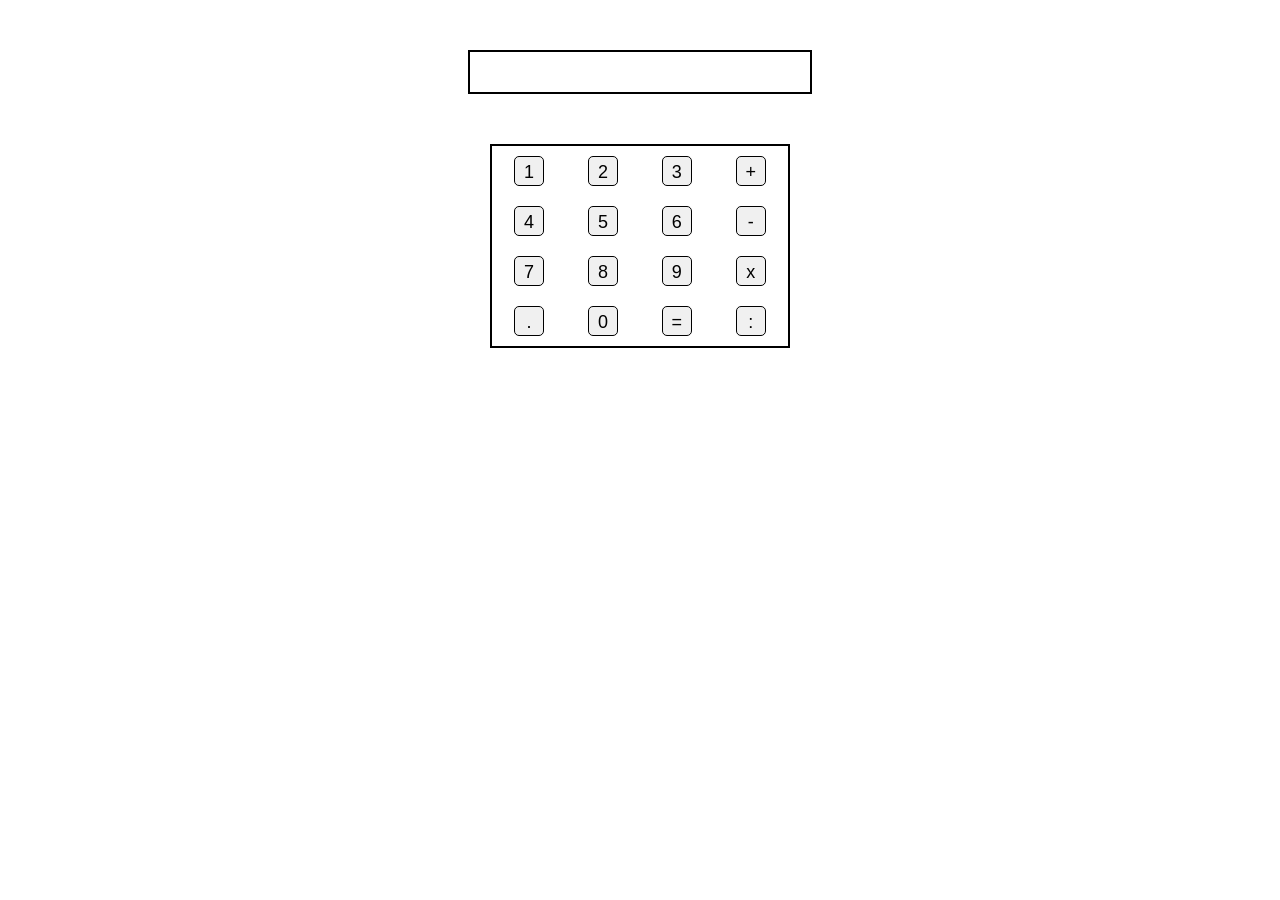
<file: Calcolatrice/index.html>
<!DOCTYPE html>
<html lang="en">
    <head>
        <meta charset="UTF-8">
        <title>prova calcolatrice</title>
        <link rel="stylesheet" href="style.css">
    </head>

    <body>
        <div>
            <p id="display"></p>
        </div>

        <table id="plain">
            <tr>
                <td><button class="num">1</button></td>
                <td><button class="num">2</button></td>
                <td><button class="num">3</button></td>
                <td><button class="func">+</button></td>
            </tr>
            <tr>
                <td><button class="num">4</button></td>
                <td><button class="num">5</button></td>
                <td><button class="num">6</button></td>
                <td><button class="func">-</button></td>
            </tr>
            <tr>
                <td><button class="num">7</button></td>
                <td><button class="num">8</button></td>
                <td><button class="num">9</button></td>
                <td><button class="func">x</button></td>
            </tr>
            <tr>
                <td><button class="func">.</button></td>
                <td><button class="num">0</button></td>
                <td><button class="func">=</button></td>
                <td><button class="func">:</button></td>
            </tr>
        </table>
        <script src="script.js"></script>
    </body>
</html>
</file>
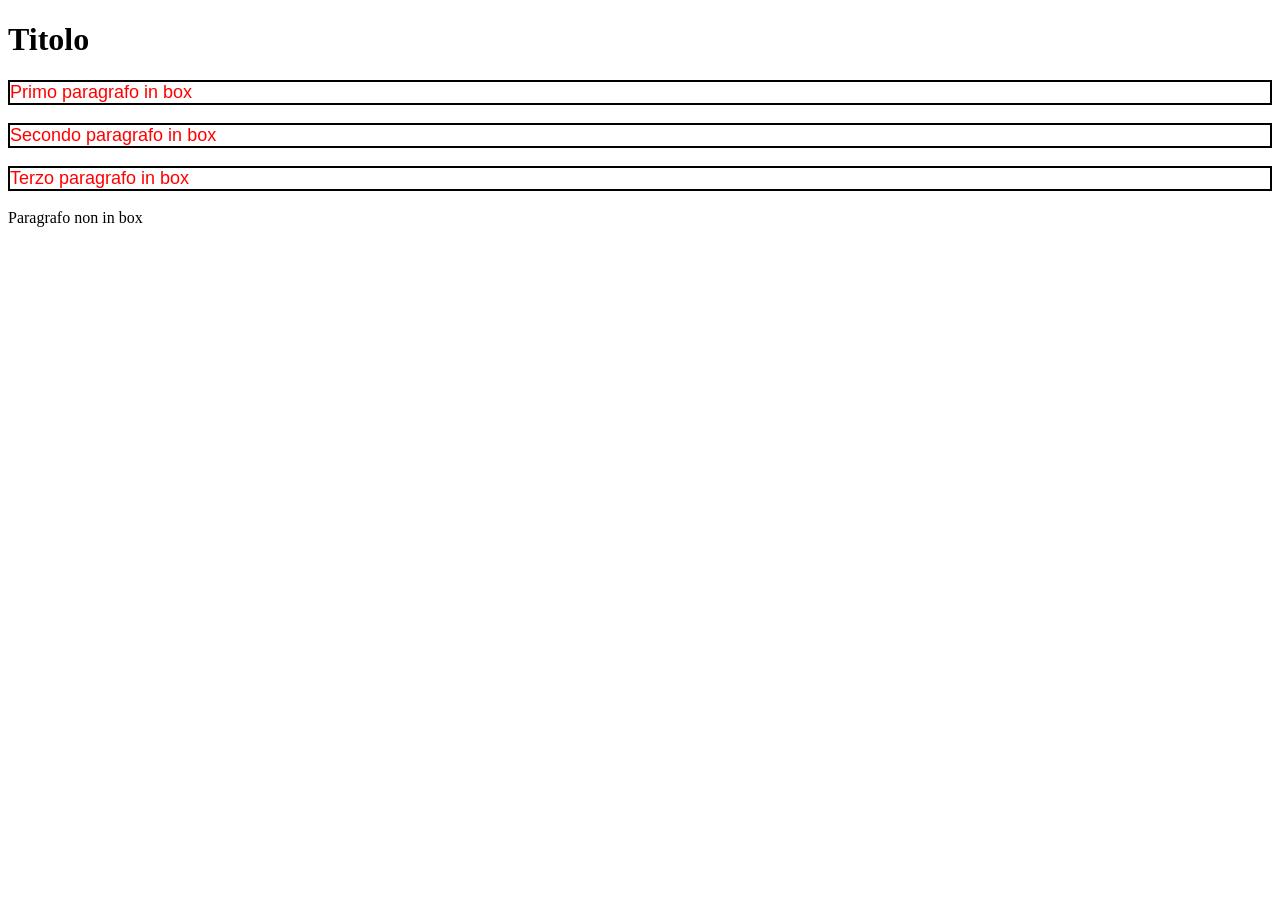
<file: Combinatori di selettori/index.html>
<!DOCTYPE html>
<html lang="it">
    <head>
        <meta charset="UTF-8">
        <link href="style.css" rel="stylesheet">
        <title>combinatori di selettori</title>
    </head>

    <body>
        <div id="box">
            <h1>Titolo</h1>
            <p>Primo paragrafo in box</p>
            <div>
                <p>Secondo paragrafo in box</p>
                <p>Terzo paragrafo in box</p>
            </div>
        </div>
        <p>Paragrafo non in box</p>
    </body>
</html>
</file>
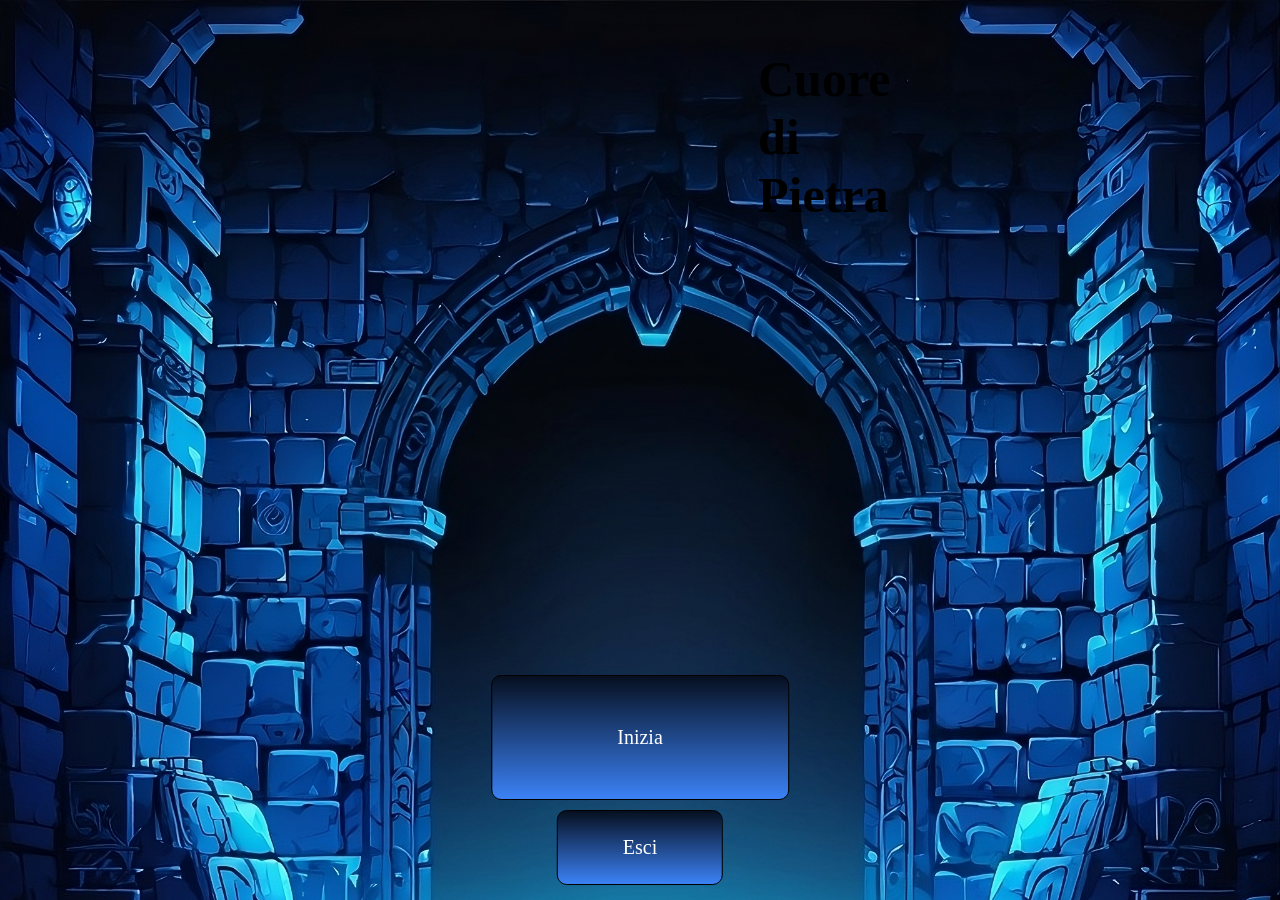
<file: Dungeon/index.html>
<!DOCTYPE html>
<html lang="it">
    <head>
        <meta charset="UTF-8">
        <title>Cuore di Pietra</title>
        <link rel="stylesheet" href="styles/style.css">
    </head>
    <body id="index">
        <header>
            <h1 id="title">Cuore di Pietra</h1>
        </header>
        <main>
            <a class="index-button" id="start" href="pages/story.html">Inizia</a>
            <a class="index-button" id="leave" href="https://www.google.com/">Esci</a>
        </main>
    </body>
</html>
</file>
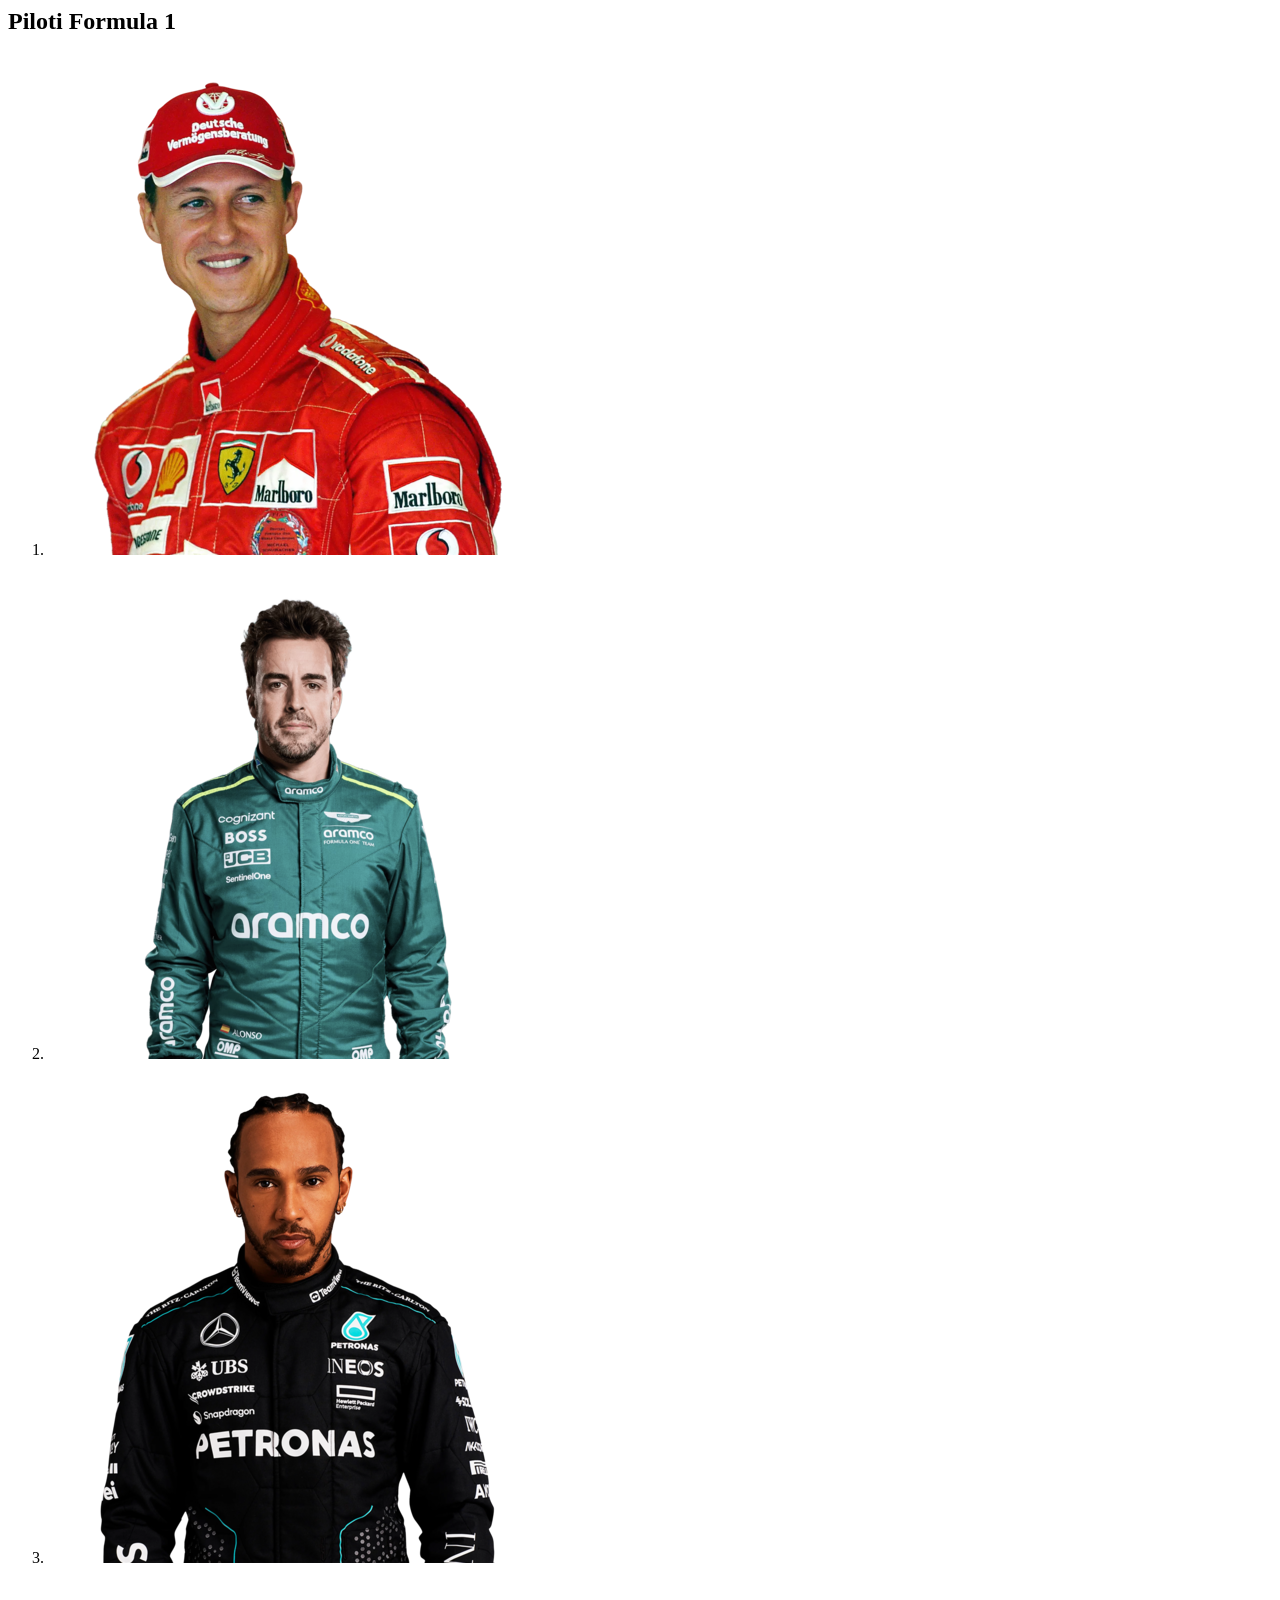
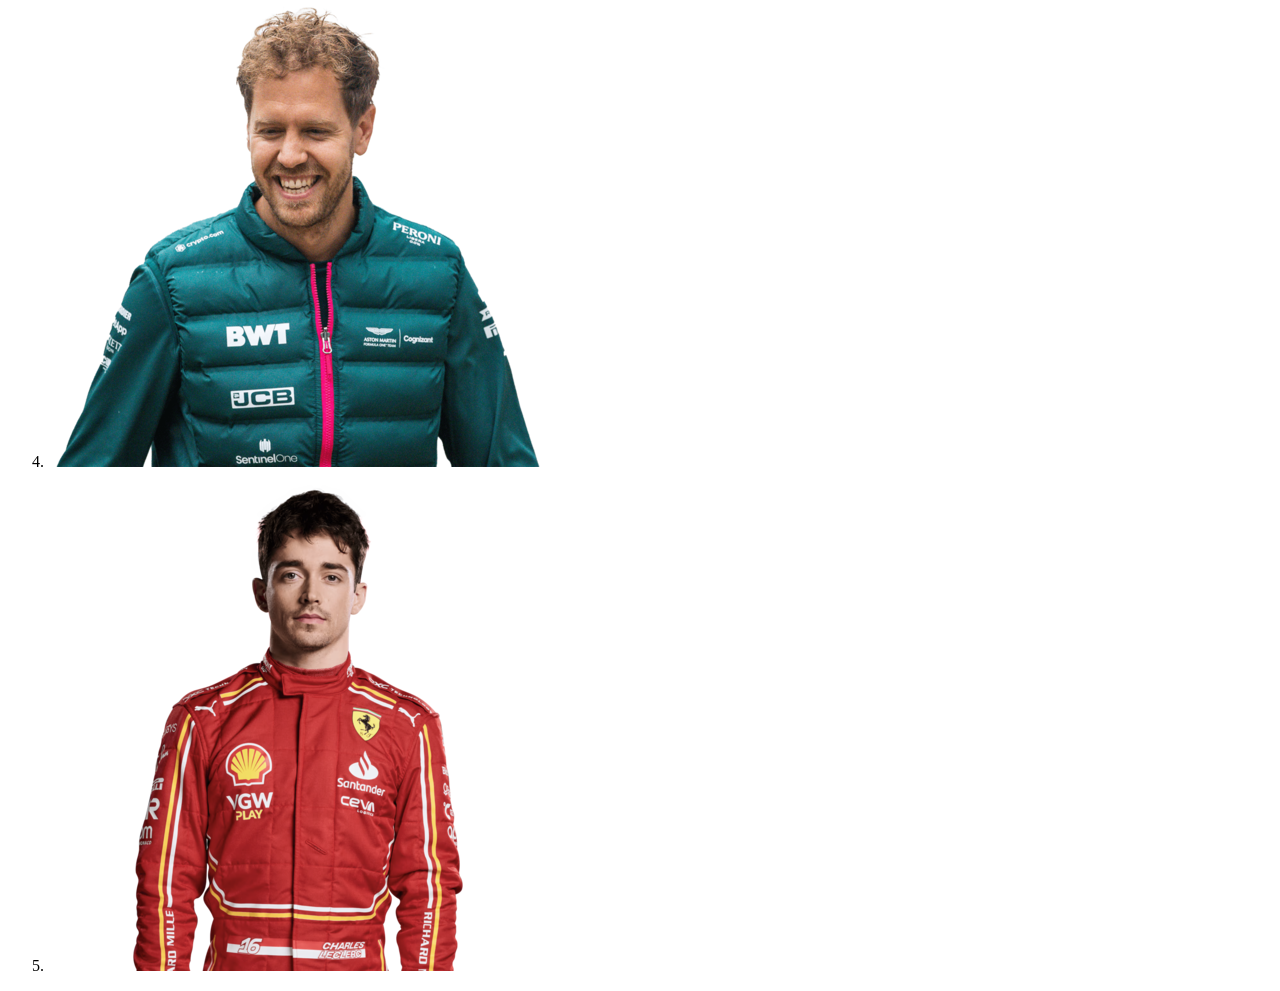
<file: F1/index.html>
<html>

	<head>
		<title>Piloti Formula 1</title>
	</head>

	<body>
			<h2>Piloti Formula 1</h2>
		<ol>
		
			<li> <a href="piloti/schumacher.html" title="Bio di Michael Schumacher"> <img src="img/Schumacher.png"></a> </li>
    
			<li> <a href="piloti/alonso.html" title="Bio di Fernando Alonso"> <img src="img/Alonso.png"></a> </li>
        
			<li> <a href="piloti/hamilton.html" title="Bio di Lewis Hamilton"> <img src="img/Hamilton.png"></a> </li>
        
			<li> <a href="piloti/vettel.html" title="Bio di Sebastian Vettel"> <img src="img/Vettel.png"></a> </li>
        
    		<li> <a href="piloti/leclerc.html" title="Bio di Charles Leclerc"> <img src="img/Leclerc.png"></a> </li>

		</ol>
	</body>

</html>
</file>
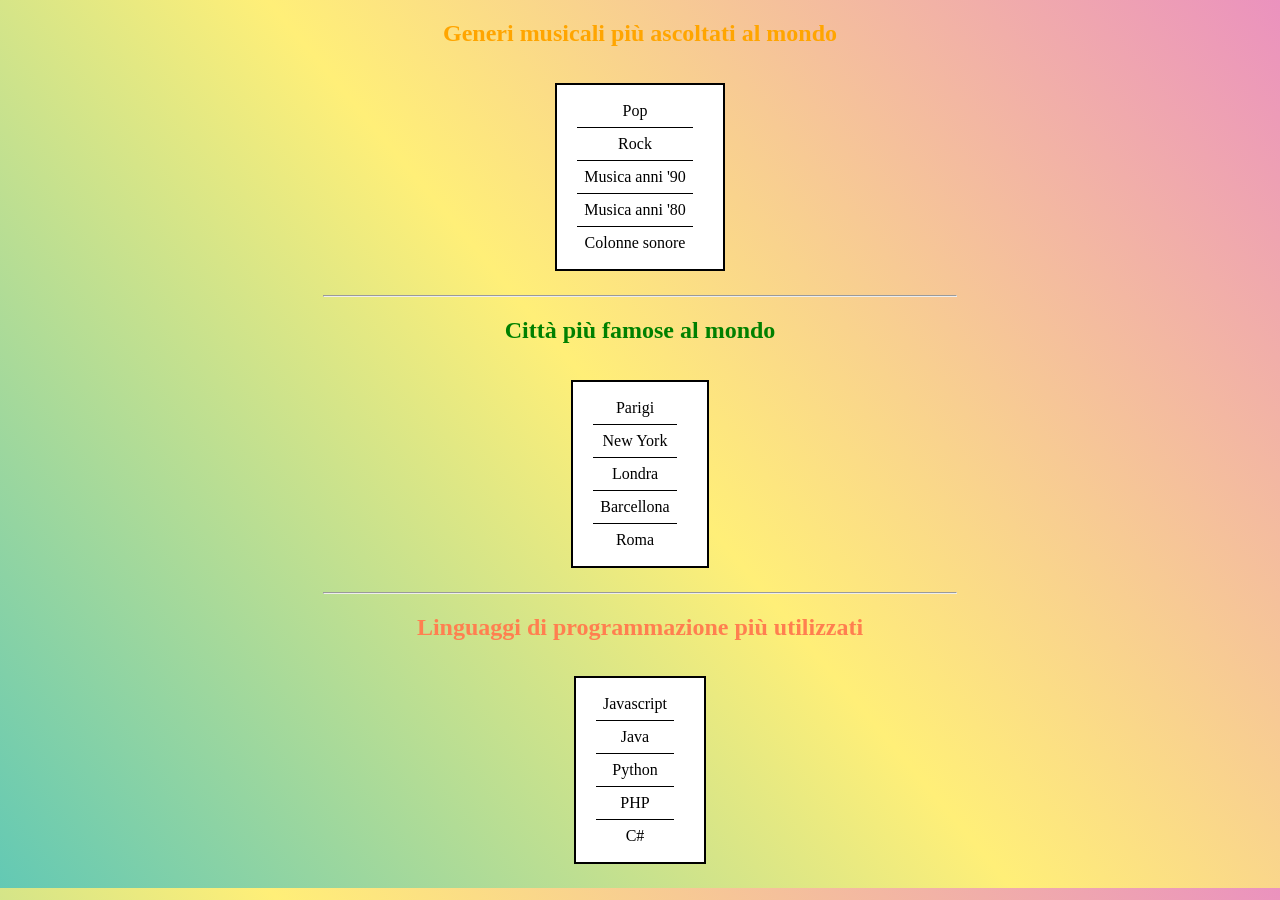
<file: Pseudo classi/index.html>
<!DOCTYPE html>
<html lang="it">
    <head>
        <meta charset="UTF-8">
        <link href="styles.css" rel="stylesheet">
        <title>Pseudo classi</title>
    </head>

    <body>
        <div class="sx">
            <h2 class="music">Generi musicali più ascoltati al mondo</h2>
            <ul class="blueorange">
                <li>Pop</li>
                <li>Rock</li>
                <li>Musica anni '90</li>
                <li>Musica anni '80</li>
                <li>Colonne sonore</li>
            </ul>
        </div>
            <hr>
        <div class="v">
            <h2 class="cities">Città più famose al mondo</h2>
            <ul class="greenpurple">
                <li>Parigi</li>
                <li>New York</li>
                <li>Londra</li>
                <li>Barcellona</li>
                <li>Roma</li>
            </ul>
        </div>
            <hr>
        <div class="dx">
            <h2 class="programming-l">Linguaggi di programmazione più utilizzati</h2>
            <ul class="tarquoisecoral">
                <li>Javascript</li>
                <li>Java</li>
                <li>Python</li>
                <li>PHP</li>
                <li>C#</li>
            </ul>
        </div>
    </body>
</html>
</file>
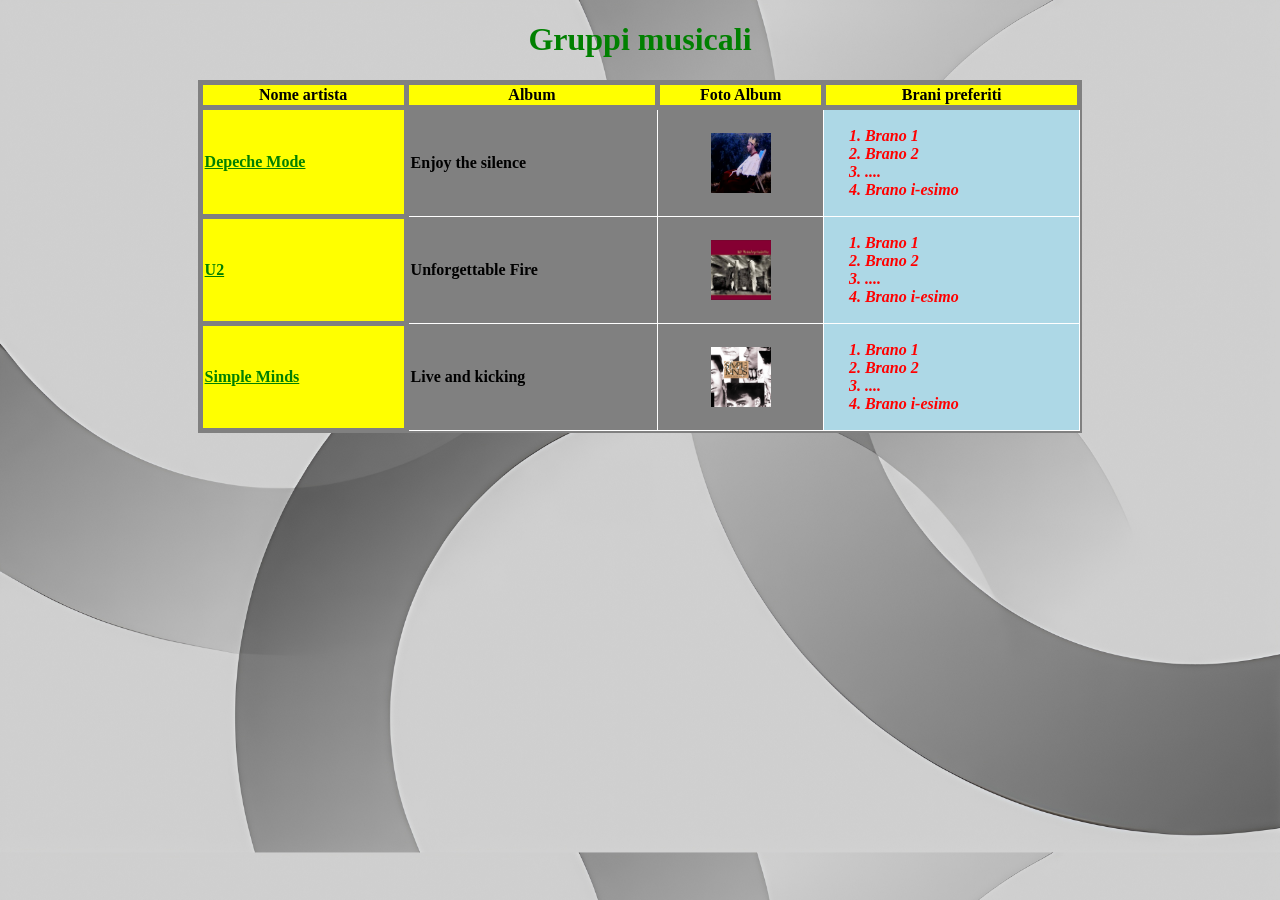
<file: Recap/index.html>
<!DOCTYPE html>
<html lang="it">
    <head>
        <meta charset="UTF-8"> <!-- si usa per l'encoding dei caratteri speciali -->
        <title>Recap HTML - CSS</title>
        <link href="styles.css" rel="stylesheet">
    </head>

    <body class="index">
        <h1>Gruppi musicali</h1>
        <table class="bg_grey white_box padding">
            <tr class="bg_yellow">
            <!-- <table header> ha il testo in bold ed è centrato di default -->
                <th>Nome artista</th>
                <th>Album</th>
                <th>Foto Album</th>
                <th>Brani preferiti</th>
            </tr>
            <tr>
                <td class="txt_green bg_yellow padding">
                    <a class="bio" href="artisti/Depeche_Mode.html">Depeche Mode</a>
                </td>
                <td class="bg_grey white_box padding">Enjoy the silence</td>
                <td class="bg_grey white_box"><img class="img-index" src="img/songs/Enjoy_The_Silence.png" alt="1img"></td>
                <td class="brani bg_l-blue white_box">
                    <ol>
                        <li>Brano 1</li>
                        <li>Brano 2</li>
                        <li>....</li>
                        <li>Brano i-esimo</li>
                    </ol>
                </td>
            </tr>
            <tr>
                <td class="txt_green bg_yellow padding">
                    <a class="bio" href="artisti/U2.html">U2</a>
                </td>
                <td class="bg_grey white_box padding">Unforgettable Fire</td>
                <td class="bg_grey white_box"><img class="img-index" src="img/songs/Unforgettable_Fire.png" alt="2img"></td>
                <td class="brani bg_l-blue white_box">
                    <ol>
                        <li>Brano 1</li>
                        <li>Brano 2</li>
                        <li>....</li>
                        <li>Brano i-esimo</li>
                    </ol>
                </td>
            </tr>
            <tr>
                <td class="txt_green bg_yellow padding">
                    <a class="bio" href="artisti/Simple_Minds.html">Simple Minds</a>
                </td>
                <td class="bg_grey white_box padding">Live and kicking</td>
                <td class="bg_grey white_box"><img class="img-index" src="img/songs/Live_and_kicking.png" alt="3img"></td>
                <td class="brani bg_l-blue white_box">
                    <ol>
                        <li>Brano 1</li>
                        <li>Brano 2</li>
                        <li>....</li>
                        <li>Brano i-esimo</li>
                    </ol>
                </td>
            </tr>
        </table>
    </body>
</html>
</file>
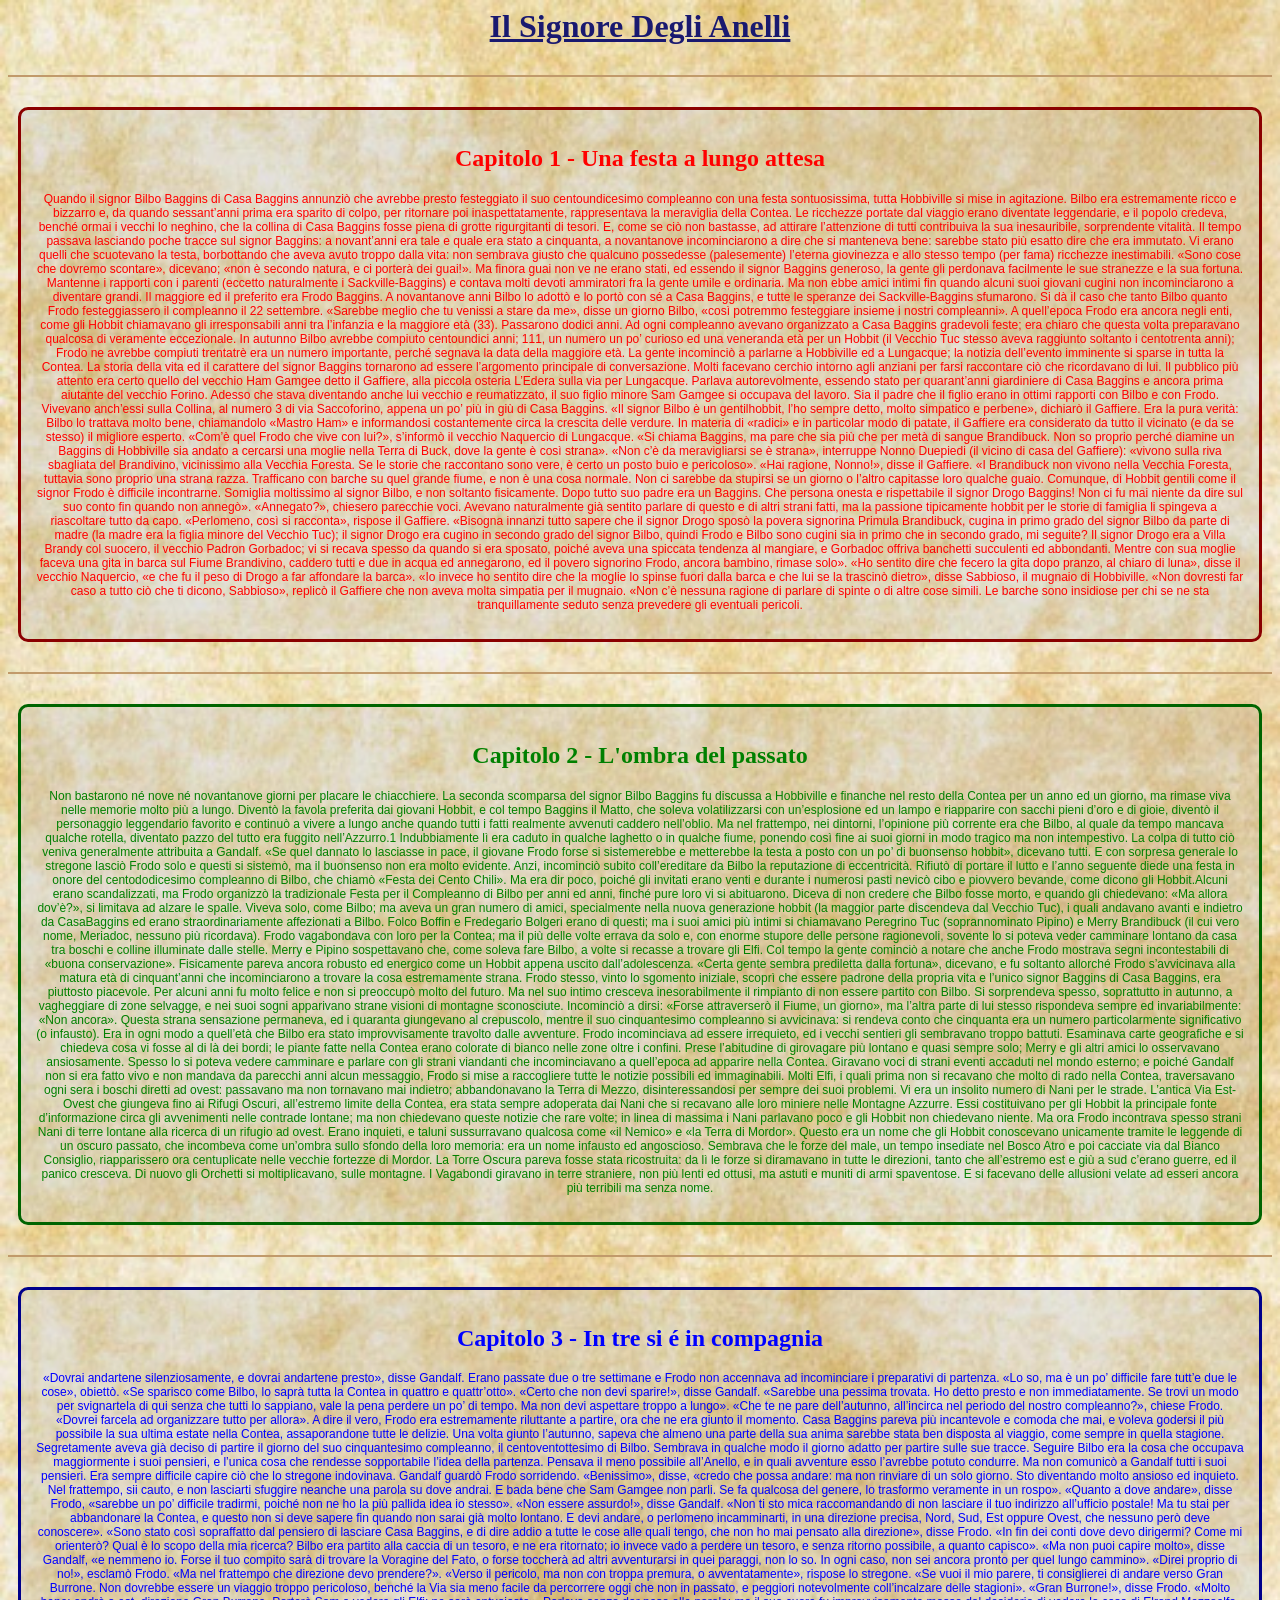
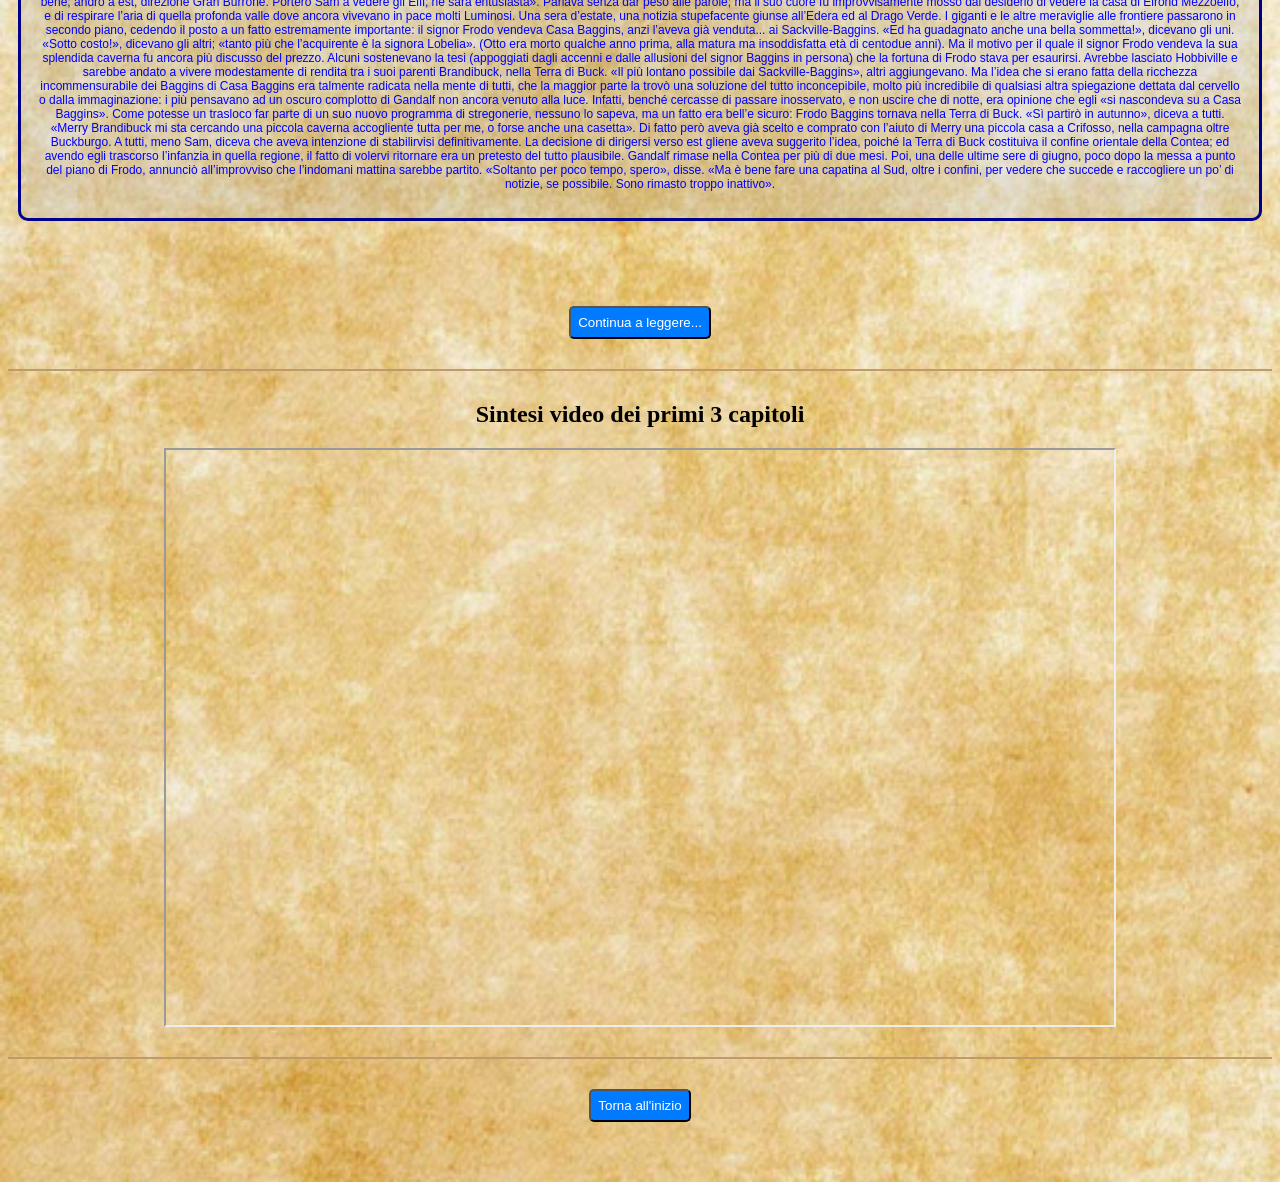
<file: Selettori di classe/index.html>
<html lang="it">
    <head>
        <link rel="stylesheet" href="styles.css">
        <title>Il Signore Degli Anelli - Preview</title>
    </head>

    <body>
        <div class="title" id="index">
            <h1>Il Signore Degli Anelli</h1>
        </div>

            <hr>

        <div class="p1">
                <h2>Capitolo 1 - Una festa a lungo attesa</h2>
            <p>
                Quando il signor Bilbo Baggins di Casa Baggins annunzi&ograve; che
                avrebbe presto festeggiato il suo centoundicesimo compleanno con
                una festa sontuosissima, tutta Hobbiville si mise in agitazione.
                Bilbo era estremamente ricco e bizzarro e, da quando sessant&rsquo;anni
                prima era sparito di colpo, per ritornare poi inaspettatamente,
                rappresentava la meraviglia della Contea. Le ricchezze portate dal
                viaggio erano diventate leggendarie, e il popolo credeva, bench&eacute;
                ormai i vecchi lo neghino, che la collina di Casa Baggins fosse piena
                di grotte rigurgitanti di tesori. E, come se ci&ograve; non bastasse, ad
                attirare l&rsquo;attenzione di tutti contribuiva la sua inesauribile, sorprendente
                vitalit&agrave;. Il tempo passava lasciando poche tracce sul signor
                Baggins: a novant&rsquo;anni era tale e quale era stato a cinquanta, a novantanove
                incominciarono a dire che si manteneva bene: sarebbe
                stato pi&ugrave; esatto dire che era immutato. Vi erano quelli che scuotevano
                la testa, borbottando che aveva avuto troppo dalla vita: non
                sembrava giusto che qualcuno possedesse (palesemente) l&rsquo;eterna giovinezza
                e allo stesso tempo (per fama) ricchezze inestimabili.
                &laquo;Sono cose che dovremo scontare&raquo;, dicevano; &laquo;non &egrave; secondo
                natura, e ci porter&agrave; dei guai!&raquo;.
                Ma finora guai non ve ne erano stati, ed essendo il signor
                Baggins generoso, la gente gli perdonava facilmente le sue stranezze
                e la sua fortuna. Mantenne i rapporti con i parenti (eccetto naturalmente
                i Sackville-Baggins) e contava molti devoti ammiratori
                fra la gente umile e ordinaria. Ma non ebbe amici intimi fin quando
                alcuni suoi giovani cugini non incominciarono a diventare grandi.
                Il maggiore ed il preferito era Frodo Baggins. A novantanove
                anni Bilbo lo adott&ograve; e lo port&ograve; con s&eacute; a Casa Baggins, e tutte le
                speranze dei Sackville-Baggins sfumarono. Si d&agrave; il caso che tanto
                Bilbo quanto Frodo festeggiassero il compleanno il 22 settembre.
                &laquo;Sarebbe meglio che tu venissi a stare da me&raquo;, disse un giorno
                Bilbo, &laquo;cos&igrave; potremmo festeggiare insieme i nostri compleanni&raquo;.
                A quell&rsquo;epoca Frodo era ancora negli enti, come gli Hobbit chiamavano
                gli irresponsabili anni tra l&rsquo;infanzia e la maggiore et&agrave; (33).
                Passarono dodici anni. Ad ogni compleanno avevano organizzato
                a Casa Baggins gradevoli feste; era chiaro che questa volta preparavano
                qualcosa di veramente eccezionale. In autunno Bilbo avrebbe
                compiuto centoundici anni; 111, un numero un po&rsquo; curioso ed una veneranda et&agrave; per un Hobbit
                (il Vecchio Tuc stesso aveva raggiunto soltanto
                i centotrenta anni); Frodo ne avrebbe compiuti
                trentatr&egrave; era un numero importante, perch&eacute; segnava la data della maggiore et&agrave;.
                La gente incominci&ograve; a parlarne a Hobbiville ed a Lungacque; la
                notizia dell&rsquo;evento imminente si sparse in tutta la Contea. La storia
                della vita ed il carattere del signor Baggins tornarono ad essere l&rsquo;argomento
                principale di conversazione. Molti facevano cerchio intorno
                agli anziani per farsi raccontare ci&ograve; che ricordavano di lui.
                Il pubblico pi&ugrave; attento era certo quello del vecchio Ham Gamgee
                detto il Gaffiere, alla piccola osteria L&rsquo;Edera sulla via per
                Lungacque. Parlava autorevolmente, essendo stato per quarant&rsquo;anni
                giardiniere di Casa Baggins e ancora prima aiutante del vecchio
                Forino. Adesso che stava diventando anche lui vecchio e reumatizzato,
                il suo figlio minore Sam Gamgee si occupava del lavoro.
                Sia il padre che il figlio erano in ottimi rapporti con Bilbo e con
                Frodo. Vivevano anch&rsquo;essi sulla Collina, al numero 3 di via Saccoforino,
                appena un po&rsquo; pi&ugrave; in gi&ugrave; di Casa Baggins.
                &laquo;Il signor Bilbo &egrave; un gentilhobbit, l&rsquo;ho sempre detto, molto
                simpatico e perbene&raquo;, dichiar&ograve; il Gaffiere. Era la pura verit&agrave;: Bilbo
                lo trattava molto bene, chiamandolo &laquo;Mastro Ham&raquo; e informandosi
                costantemente circa la crescita delle verdure. In materia di
                &laquo;radici&raquo; e in particolar modo di patate, il Gaffiere era considerato
                da tutto il vicinato (e da se stesso) il migliore esperto.
                &laquo;Com&rsquo;&egrave; quel Frodo che vive con lui?&raquo;, s&rsquo;inform&ograve; il vecchio
                Naquercio di Lungacque. &laquo;Si chiama Baggins, ma pare che sia pi&ugrave;
                che per met&agrave; di sangue Brandibuck. Non so proprio perch&eacute; diamine
                un Baggins di Hobbiville sia andato a cercarsi una moglie nella Terra
                di Buck, dove la gente &egrave; cos&igrave; strana&raquo;.
                &laquo;Non c&rsquo;&egrave; da meravigliarsi se &egrave; strana&raquo;, interruppe Nonno Duepiedi
                (il vicino di casa del Gaffiere): &laquo;vivono sulla riva sbagliata
                del Brandivino, vicinissimo alla Vecchia Foresta. Se le storie che
                raccontano sono vere, &egrave; certo un posto buio e pericoloso&raquo;.
                &laquo;Hai ragione, Nonno!&raquo;, disse il Gaffiere. &laquo;I Brandibuck non
                vivono nella Vecchia Foresta, tuttavia sono proprio una strana razza.
                Trafficano con barche su quel grande fiume, e non &egrave; una cosa
                normale. Non ci sarebbe da stupirsi se un giorno o l&rsquo;altro capitasse
                loro qualche guaio. Comunque, di Hobbit gentili come il signor Frodo
                &egrave; difficile incontrarne. Somiglia moltissimo al signor Bilbo, e non
                soltanto fisicamente. Dopo tutto suo padre era un Baggins.
                Che persona onesta e rispettabile il signor Drogo Baggins! Non ci fu mai
                niente da dire sul suo conto fin quando non anneg&ograve;&raquo;.
                &laquo;Annegato?&raquo;, chiesero parecchie voci. Avevano naturalmente
                gi&agrave; sentito parlare di questo e di altri strani fatti, ma la passione
                tipicamente hobbit per le storie di famiglia li spingeva a riascoltare tutto da capo.
                &laquo;Perlomeno, cos&igrave; si racconta&raquo;, rispose il Gaffiere. &laquo;Bisogna
                innanzi tutto sapere che il signor Drogo spos&ograve; la povera signorina
                Primula Brandibuck, cugina in primo grado del signor Bilbo da
                parte di madre (la madre era la figlia minore del Vecchio Tuc);
                il signor Drogo era cugino in secondo grado del signor Bilbo, quindi
                Frodo e Bilbo sono cugini sia in primo che in secondo grado, mi seguite?
                Il signor Drogo era a Villa Brandy col suocero, il vecchio Padron
                Gorbadoc; vi si recava spesso da quando si era sposato, poich&eacute;
                aveva una spiccata tendenza al mangiare, e Gorbadoc offriva banchetti
                succulenti ed abbondanti. Mentre con sua moglie faceva una
                gita in barca sul Fiume Brandivino, caddero tutti e due in acqua ed
                annegarono, ed il povero signorino Frodo, ancora bambino, rimase solo&raquo;.
                &laquo;Ho sentito dire che fecero la gita dopo pranzo, al chiaro
                di luna&raquo;, disse il vecchio Naquercio, &laquo;e che fu il peso di Drogo
                a far affondare la barca&raquo;.
                &laquo;Io invece ho sentito dire che la moglie lo spinse fuori dalla
                barca e che lui se la trascin&ograve; dietro&raquo;, disse Sabbioso, il mugnaio di
                Hobbiville.
                &laquo;Non dovresti far caso a tutto ci&ograve; che ti dicono, Sabbioso&raquo;,
                replic&ograve; il Gaffiere che non aveva molta simpatia per il mugnaio.
                &laquo;Non c&rsquo;&egrave; nessuna ragione di parlare di spinte o di altre cose simili.
                Le barche sono insidiose per chi se ne sta tranquillamente seduto
                senza prevedere gli eventuali pericoli.
            </p>
        </div>

            <hr>

        <div class="p2">
                <h2>Capitolo 2 - L&apos;ombra del passato</h2>
            <p>
                Non bastarono n&eacute; nove n&eacute; novantanove giorni per placare le
                chiacchiere. La seconda scomparsa del signor Bilbo Baggins fu discussa
                a Hobbiville e finanche nel resto della Contea per un anno
                ed un giorno, ma rimase viva nelle memorie molto pi&ugrave; a lungo.
                Divent&ograve; la favola preferita dai giovani Hobbit, e col tempo Baggins
                il Matto, che soleva volatilizzarsi con un&rsquo;esplosione ed un lampo e
                riapparire con sacchi pieni d&rsquo;oro e di gioie, divent&ograve; il personaggio
                leggendario favorito e continu&ograve; a vivere a lungo anche quando tutti
                i fatti realmente avvenuti caddero nell&rsquo;oblio.
                Ma nel frattempo, nei dintorni, l&rsquo;opinione pi&ugrave; corrente era che
                Bilbo, al quale da tempo mancava qualche rotella, diventato pazzo
                del tutto era fuggito nell&rsquo;Azzurro.1 Indubbiamente l&igrave; era caduto in
                qualche laghetto o in qualche fiume, ponendo cos&igrave; fine ai suoi giorni
                in modo tragico ma non intempestivo. La colpa di tutto ci&ograve; veniva
                generalmente attribuita a Gandalf.
                &laquo;Se quel dannato lo lasciasse in pace, il giovane Frodo forse si
                sistemerebbe e metterebbe la testa a posto con un po&rsquo; di buonsenso
                hobbit&raquo;, dicevano tutti. E con sorpresa generale lo stregone
                lasci&ograve; Frodo solo e questi si sistem&ograve;, ma il buonsenso non era
                molto evidente. Anzi, incominci&ograve; subito coll&rsquo;ereditare da Bilbo la reputazione
                di eccentricit&agrave;. Rifiut&ograve; di portare il lutto e l&rsquo;anno seguente
                diede una festa in onore del centododicesimo compleanno di Bilbo,
                che chiam&ograve; &laquo;Festa dei Cento Chili&raquo;. Ma era dir poco, poich&eacute;
                gli invitati erano venti e durante i numerosi pasti nevic&ograve; cibo e
                piovvero bevande, come dicono gli Hobbit.Alcuni erano scandalizzati,
                ma Frodo organizz&ograve; la tradizionale
                Festa per il Compleanno di Bilbo per anni ed anni, finch&eacute; pure loro vi si abituarono.
                Diceva di non credere che Bilbo fosse morto, e
                quando gli chiedevano: &laquo;Ma allora dov&rsquo;&egrave;?&raquo;, si limitava ad alzare le spalle.
                Viveva solo, come Bilbo; ma aveva un gran numero di amici, specialmente
                nella nuova generazione hobbit (la maggior parte discendeva
                dal Vecchio Tuc), i quali andavano avanti e indietro da CasaBaggins ed erano
                straordinariamente affezionati a Bilbo. Folco Boffin
                e Fredegario Bolgeri erano di questi; ma i suoi amici pi&ugrave; intimi si
                chiamavano Peregrino Tuc (soprannominato Pipino) e Merry Brandibuck
                (il cui vero nome, Meriadoc, nessuno pi&ugrave; ricordava). Frodo
                vagabondava con loro per la Contea; ma il pi&ugrave; delle volte errava da
                solo e, con enorme stupore delle persone ragionevoli, sovente lo si
                poteva veder camminare lontano da casa tra boschi e colline illuminate
                dalle stelle. Merry e Pipino sospettavano che, come soleva
                fare Bilbo, a volte si recasse a trovare gli Elfi.
                Col tempo la gente cominci&ograve; a notare che anche Frodo mostrava
                segni incontestabili di &laquo;buona conservazione&raquo;. Fisicamente pareva
                ancora robusto ed energico come un Hobbit appena uscito dall&rsquo;adolescenza.
                &laquo;Certa gente sembra prediletta dalla fortuna&raquo;, dicevano,
                e fu soltanto allorch&eacute; Frodo s&rsquo;avvicinava alla matura et&agrave; di cinquant&rsquo;anni
                che incominciarono a trovare la cosa estremamente strana.
                Frodo stesso, vinto lo sgomento iniziale, scopr&igrave; che essere padrone della propria vita e
                l&rsquo;unico signor Baggins di Casa Baggins, era
                piuttosto piacevole. Per alcuni anni fu molto felice e non si preoccup&ograve;
                molto del futuro. Ma nel suo intimo cresceva inesorabilmente
                il rimpianto di non essere partito con Bilbo. Si sorprendeva
                spesso, soprattutto in autunno, a vagheggiare di zone selvagge, e nei
                suoi sogni apparivano strane visioni di montagne sconosciute. Incominci&ograve;
                a dirsi: &laquo;Forse attraverser&ograve; il Fiume, un giorno&raquo;, ma l&rsquo;altra
                parte di lui stesso rispondeva sempre ed invariabilmente: &laquo;Non
                ancora&raquo;. Questa strana sensazione permaneva, ed i quaranta giungevano
                al crepuscolo, mentre il suo cinquantesimo compleanno si avvicinava:
                si rendeva conto che cinquanta era un numero particolarmente
                significativo (o infausto). Era in ogni modo a quell&rsquo;et&agrave; che Bilbo
                era stato improvvisamente travolto dalle avventure. Frodo incominciava
                ad essere irrequieto, ed i vecchi sentieri gli sembravano
                troppo battuti. Esaminava carte geografiche e si chiedeva cosa vi
                fosse al di l&agrave; dei bordi; le piante fatte nella Contea erano colorate di bianco nelle
                zone oltre i confini. Prese l&rsquo;abitudine di girovagare
                pi&ugrave; lontano e quasi sempre solo; Merry e gli altri amici lo osservavano
                ansiosamente. Spesso lo si poteva vedere camminare e parlare
                con gli strani viandanti che incominciavano a quell&rsquo;epoca ad apparire nella Contea.
                Giravano voci di strani eventi accaduti nel mondo esterno; e
                poich&eacute; Gandalf non si era fatto vivo e non mandava da parecchi
                anni alcun messaggio, Frodo si mise a raccogliere tutte le notizie possibili
                ed immaginabili. Molti Elfi, i quali prima non si recavano
                che molto di rado nella Contea, traversavano ogni sera i boschi
                diretti ad ovest: passavano ma non tornavano mai indietro; abbandonavano
                la Terra di Mezzo, disinteressandosi per sempre dei
                suoi problemi. Vi era un insolito numero di Nani per le strade. L&rsquo;antica
                Via Est-Ovest che giungeva fino ai Rifugi Oscuri, all&rsquo;estremo limite della Contea,
                era stata sempre adoperata dai Nani che si
                recavano alle loro miniere nelle Montagne Azzurre. Essi costituivano
                per gli Hobbit la principale fonte d&rsquo;informazione circa gli avvenimenti
                nelle contrade lontane; ma non chiedevano queste notizie
                che rare volte; in linea di massima i Nani parlavano poco e gli
                Hobbit non chiedevano niente. Ma ora Frodo incontrava spesso strani
                Nani di terre lontane alla ricerca di un rifugio ad ovest. Erano
                inquieti, e taluni sussurravano qualcosa come &laquo;il Nemico&raquo; e &laquo;la Terra di Mordor&raquo;.
                Questo era un nome che gli Hobbit conoscevano unicamente
                tramite le leggende di un oscuro passato, che incombeva come un&rsquo;ombra
                sullo sfondo della loro memoria: era un nome infausto ed angoscioso.
                Sembrava che le forze del male, un tempo insediate nel
                Bosco Atro e poi cacciate via dal Bianco Consiglio, riapparissero
                ora centuplicate nelle vecchie fortezze di Mordor. La Torre Oscura
                pareva fosse stata ricostruita: da l&igrave; le forze si diramavano in
                tutte le direzioni, tanto che all&rsquo;estremo est e gi&ugrave; a sud c&rsquo;erano guerre,
                ed il panico cresceva. Di nuovo gli Orchetti si moltiplicavano,
                sulle montagne. I Vagabondi giravano in terre straniere, non pi&ugrave;
                lenti ed ottusi, ma astuti e muniti di armi spaventose. E si facevano
                delle allusioni velate ad esseri ancora pi&ugrave; terribili ma senza
                nome.
            </p>
        </div>

            <hr>

        <div class="p3">
                <h2>Capitolo 3 - In tre si &eacute; in compagnia</h2>
            <p>
                &laquo;Dovrai andartene silenziosamente, e dovrai andartene presto&raquo;,
                disse Gandalf. Erano passate due o tre settimane e Frodo non accennava
                ad incominciare i preparativi di partenza.
                &laquo;Lo so, ma &egrave; un po&rsquo; difficile fare tutt&rsquo;e due le cose&raquo;, obiett&ograve;.
                &laquo;Se sparisco come Bilbo, lo sapr&agrave; tutta la Contea in quattro e quattr&rsquo;otto&raquo;.
                &laquo;Certo che non devi sparire!&raquo;, disse Gandalf. &laquo;Sarebbe una
                pessima trovata. Ho detto presto e non immediatamente. Se trovi
                un modo per svignartela di qui senza che tutti lo sappiano, vale la
                pena perdere un po&rsquo; di tempo. Ma non devi aspettare troppo a lungo&raquo;.
                &laquo;Che te ne pare dell&rsquo;autunno, all&rsquo;incirca nel periodo del nostro
                compleanno?&raquo;, chiese Frodo. &laquo;Dovrei farcela ad organizzare tutto per allora&raquo;.
                A dire il vero, Frodo era estremamente riluttante a partire, ora
                che ne era giunto il momento. Casa Baggins pareva pi&ugrave; incantevole
                e comoda che mai, e voleva godersi il pi&ugrave; possibile la sua ultima estate
                nella Contea, assaporandone tutte le delizie. Una volta giunto l&rsquo;autunno,
                sapeva che almeno una parte della sua anima sarebbe stata
                ben disposta al viaggio, come sempre in quella stagione. Segretamente
                aveva gi&agrave; deciso di partire il giorno del suo cinquantesimo compleanno,
                il centoventottesimo di Bilbo. Sembrava in qualche modo
                il giorno adatto per partire sulle sue tracce. Seguire Bilbo era la cosa
                che occupava maggiormente i suoi pensieri, e l&rsquo;unica cosa che rendesse
                sopportabile l&rsquo;idea della partenza. Pensava il meno possibile all&rsquo;Anello, e
                in quali avventure esso l&rsquo;avrebbe potuto condurre. Ma
                non comunic&ograve; a Gandalf tutti i suoi pensieri. Era sempre difficile
                capire ci&ograve; che lo stregone indovinava.
                Gandalf guard&ograve; Frodo sorridendo. &laquo;Benissimo&raquo;, disse, &laquo;credo
                che possa andare: ma non rinviare di un solo giorno. Sto diventando
                molto ansioso ed inquieto. Nel frattempo, sii cauto, e non lasciarti sfuggire neanche
                una parola su dove andrai. E bada bene che Sam
                Gamgee non parli. Se fa qualcosa del genere, lo trasformo veramente in un rospo&raquo;.
                &laquo;Quanto a dove andare&raquo;, disse Frodo, &laquo;sarebbe un po&rsquo; difficile
                tradirmi, poich&eacute; non ne ho la pi&ugrave; pallida idea io stesso&raquo;.
                &laquo;Non essere assurdo!&raquo;, disse Gandalf. &laquo;Non ti sto mica raccomandando
                di non lasciare il tuo indirizzo all&rsquo;ufficio postale! Ma tu
                stai per abbandonare la Contea, e questo non si deve sapere fin quando
                non sarai gi&agrave; molto lontano. E devi andare, o perlomeno incamminarti,
                in una direzione precisa, Nord, Sud, Est oppure Ovest, che
                nessuno per&ograve; deve conoscere&raquo;.
                &laquo;Sono stato cos&igrave; sopraffatto dal pensiero di lasciare Casa Baggins,
                e di dire addio a tutte le cose alle quali tengo, che non ho mai
                pensato alla direzione&raquo;, disse Frodo. &laquo;In fin dei conti dove devo
                dirigermi? Come mi orienter&ograve;? Qual &egrave; lo scopo della mia ricerca?
                Bilbo era partito alla caccia di un tesoro, e ne era ritornato; io invece
                vado a perdere un tesoro, e senza ritorno possibile, a quanto capisco&raquo;.
                &laquo;Ma non puoi capire molto&raquo;, disse Gandalf, &laquo;e nemmeno io.
                Forse il tuo compito sar&agrave; di trovare la Voragine del Fato, o forse
                toccher&agrave; ad altri avventurarsi in quei paraggi, non lo so. In ogni
                caso, non sei ancora pronto per quel lungo cammino&raquo;.
                &laquo;Direi proprio di no!&raquo;, esclam&ograve; Frodo. &laquo;Ma nel frattempo che
                direzione devo prendere?&raquo;.
                &laquo;Verso il pericolo, ma non con troppa premura, o avventatamente&raquo;,
                rispose lo stregone. &laquo;Se vuoi il mio parere, ti consiglierei di
                andare verso Gran Burrone. Non dovrebbe essere un viaggio troppo
                pericoloso, bench&eacute; la Via sia meno facile da percorrere oggi che
                non in passato, e peggiori notevolmente coll&rsquo;incalzare delle stagioni&raquo;.
                &laquo;Gran Burrone!&raquo;, disse Frodo. &laquo;Molto bene; andr&ograve; a est,
                direzione Gran Burrone. Porter&ograve; Sam a vedere gli Elfi; ne sar&agrave;
                entusiasta&raquo;. Parlava senza dar peso alle parole; ma il suo cuore
                fu improvvisamente mosso dal desiderio di vedere la casa di Elrond
                Mezzoelfo, e di respirare l&rsquo;aria di quella profonda valle
                dove ancora vivevano in pace molti Luminosi.
                Una sera d&rsquo;estate, una notizia stupefacente giunse all&rsquo;Edera ed
                al Drago Verde. I giganti e le altre meraviglie alle frontiere passarono
                in secondo piano, cedendo il posto a un fatto estremamente importante: il signor Frodo
                vendeva Casa Baggins, anzi l&rsquo;aveva gi&agrave; venduta... ai Sackville-Baggins.
                &laquo;Ed ha guadagnato anche una bella sommetta!&raquo;, dicevano gli
                uni. &laquo;Sotto costo!&raquo;, dicevano gli altri; &laquo;tanto pi&ugrave; che l&rsquo;acquirente
                &egrave; la signora Lobelia&raquo;. (Otto era morto qualche anno prima, alla
                matura ma insoddisfatta et&agrave; di centodue anni).
                Ma il motivo per il quale il signor Frodo vendeva la sua splendida
                caverna fu ancora pi&ugrave; discusso del prezzo. Alcuni sostenevano
                la tesi (appoggiati dagli accenni e dalle allusioni del signor Baggins
                in persona) che la fortuna di Frodo stava per esaurirsi. Avrebbe lasciato
                Hobbiville e sarebbe andato a vivere modestamente di rendita
                tra i suoi parenti Brandibuck, nella Terra di Buck.
                &laquo;Il pi&ugrave; lontano possibile dai Sackville-Baggins&raquo;, altri aggiungevano.
                Ma l&rsquo;idea che si erano fatta della ricchezza incommensurabile
                dei Baggins di Casa Baggins era talmente radicata nella mente di tutti, che la maggior
                parte la trov&ograve; una soluzione del tutto inconcepibile,
                molto pi&ugrave; incredibile di qualsiasi altra spiegazione dettata
                dal cervello o dalla immaginazione: i pi&ugrave; pensavano ad un oscuro
                complotto di Gandalf non ancora venuto alla luce. Infatti, bench&eacute;
                cercasse di passare inosservato, e non uscire che di notte, era opinione
                che egli &laquo;si nascondeva su a Casa Baggins&raquo;. Come potesse un
                trasloco far parte di un suo nuovo programma di stregonerie, nessuno
                lo sapeva, ma un fatto era bell&rsquo;e sicuro: Frodo Baggins tornava nella Terra di Buck.
                &laquo;S&igrave; partir&ograve; in autunno&raquo;, diceva a tutti. &laquo;Merry Brandibuck mi
                sta cercando una piccola caverna accogliente tutta per me, o forse anche una casetta&raquo;.
                Di fatto per&ograve; aveva gi&agrave; scelto e comprato con l&rsquo;aiuto di Merry una
                piccola casa a Crifosso, nella campagna oltre Buckburgo. A tutti,
                meno Sam, diceva che aveva intenzione di stabilirvisi definitivamente.
                La decisione di dirigersi verso est gliene aveva suggerito l&rsquo;idea,
                poich&eacute; la Terra di Buck costituiva il confine orientale della Contea;
                ed avendo egli trascorso l&rsquo;infanzia in quella regione, il fatto di volervi
                ritornare era un pretesto del tutto plausibile.
                Gandalf rimase nella Contea per pi&ugrave; di due mesi. Poi, una delle
                ultime sere di giugno, poco dopo la messa a punto del piano di
                Frodo, annunci&ograve; all&rsquo;improvviso che l&rsquo;indomani mattina sarebbe partito.
                &laquo;Soltanto per poco tempo, spero&raquo;, disse. &laquo;Ma &egrave; bene fare una
                capatina al Sud, oltre i confini, per vedere che succede e raccogliere
                un po&rsquo; di notizie, se possibile. Sono rimasto troppo inattivo&raquo;.
            </p>
        </div>

        <div>
            <form action="https://amzn.eu/d/bV6uisM" target="_blank">
                <button class="amazon">Continua a leggere...</button>
            </form>
        </div>

            <hr>

        <div class="riassunto">
                <h2>Sintesi video dei primi 3 capitoli</h2>
            <iframe src="https://www.youtube.com/embed/Nvl3f-AaS30" allow="fullscreen"></iframe>
        </div>

            <hr>

        <div class="back">
            <form action="#index">
                <button class="back">Torna all&apos;inizio</a></button>
            </form>
        </div>
    </body>
</html>
</file>
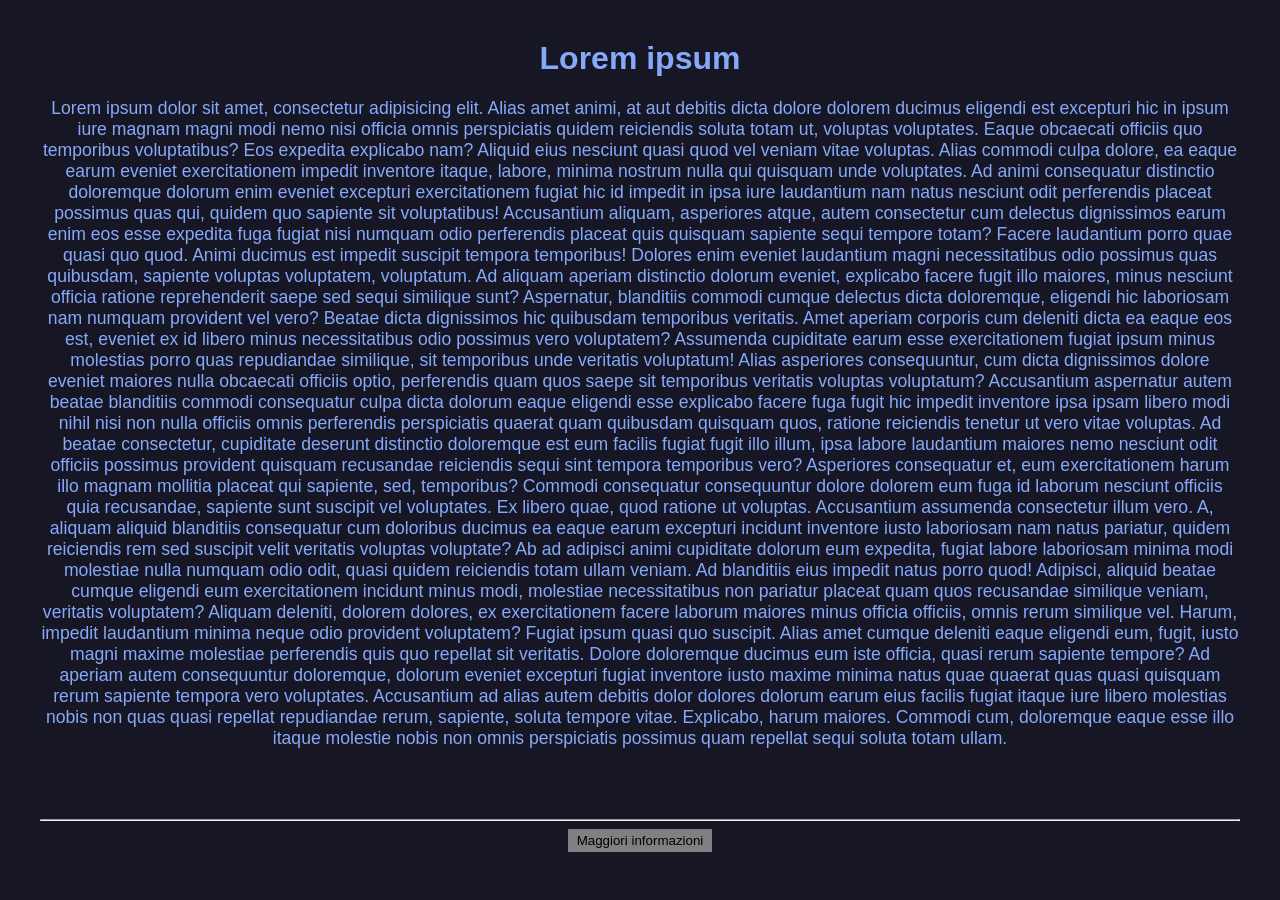
<file: Menu orizzontale/footer/index.html>
<!DOCTYPE html>
<html lang="it">
  <head>
    <meta charset="UTF-8">
    <title>Menù orizzontale</title>
    <link rel="stylesheet" href="style.css">
  </head>

  <body>
  <main>
    <h1>Lorem ipsum</h1>
    <p>
      Lorem ipsum dolor sit amet, consectetur adipisicing elit.
      Alias amet animi, at aut debitis dicta dolore dolorem ducimus eligendi est excepturi hic in ipsum iure magnam magni modi nemo nisi officia omnis perspiciatis quidem reiciendis soluta totam ut, voluptas voluptates.
      Eaque obcaecati officiis quo temporibus voluptatibus?
      Eos expedita explicabo nam?
      Aliquid eius nesciunt quasi quod vel veniam vitae voluptas.
      Alias commodi culpa dolore, ea eaque earum eveniet exercitationem impedit inventore itaque, labore, minima nostrum nulla qui quisquam unde voluptates.
      Ad animi consequatur distinctio doloremque dolorum enim eveniet excepturi exercitationem fugiat hic id impedit in ipsa iure laudantium nam natus nesciunt odit perferendis placeat possimus quas qui,
      quidem quo sapiente sit voluptatibus!
      Accusantium aliquam, asperiores atque, autem consectetur cum delectus dignissimos earum enim eos esse expedita fuga fugiat nisi numquam odio perferendis placeat quis quisquam sapiente sequi tempore totam?
      Facere laudantium porro quae quasi quo quod.
      Animi ducimus est impedit suscipit tempora temporibus!
      Dolores enim eveniet laudantium magni necessitatibus odio possimus quas quibusdam, sapiente voluptas voluptatem, voluptatum.
      Ad aliquam aperiam distinctio dolorum eveniet, explicabo facere fugit illo maiores, minus nesciunt officia ratione reprehenderit saepe sed sequi similique sunt?
      Aspernatur, blanditiis commodi cumque delectus dicta doloremque, eligendi hic laboriosam nam numquam provident vel vero?
      Beatae dicta dignissimos hic quibusdam temporibus veritatis.
      Amet aperiam corporis cum deleniti dicta ea eaque eos est, eveniet ex id libero minus necessitatibus odio possimus vero voluptatem?
      Assumenda cupiditate earum esse exercitationem fugiat ipsum minus molestias porro quas repudiandae similique, sit temporibus unde veritatis voluptatum!
      Alias asperiores consequuntur, cum dicta dignissimos dolore eveniet maiores nulla obcaecati officiis optio, perferendis quam quos saepe sit temporibus veritatis voluptas voluptatum?
      Accusantium aspernatur autem beatae blanditiis commodi consequatur culpa dicta dolorum eaque eligendi esse explicabo facere fuga fugit hic impedit inventore ipsa ipsam libero modi nihil nisi non nulla officiis omnis perferendis perspiciatis quaerat quam quibusdam quisquam quos, ratione reiciendis tenetur ut vero vitae voluptas.
      Ad beatae consectetur, cupiditate deserunt distinctio doloremque est eum facilis fugiat fugit illo illum, ipsa labore laudantium maiores nemo nesciunt odit officiis possimus provident quisquam recusandae reiciendis sequi sint tempora temporibus vero?
      Asperiores consequatur et, eum exercitationem harum illo magnam mollitia placeat qui sapiente, sed, temporibus?
      Commodi consequatur consequuntur dolore dolorem eum fuga id laborum nesciunt officiis quia recusandae, sapiente sunt suscipit vel voluptates.
      Ex libero quae, quod ratione ut voluptas.
      Accusantium assumenda consectetur illum vero.
      A, aliquam aliquid blanditiis consequatur cum doloribus ducimus ea eaque earum excepturi incidunt inventore iusto laboriosam nam natus pariatur, quidem reiciendis rem sed suscipit velit veritatis voluptas voluptate?
      Ab ad adipisci animi cupiditate dolorum eum expedita, fugiat labore laboriosam minima modi molestiae nulla numquam odio odit, quasi quidem reiciendis totam ullam veniam.
      Ad blanditiis eius impedit natus porro quod!
      Adipisci, aliquid beatae cumque eligendi eum exercitationem incidunt minus modi, molestiae necessitatibus non pariatur placeat quam quos recusandae similique veniam, veritatis voluptatem?
      Aliquam deleniti, dolorem dolores, ex exercitationem facere laborum maiores minus officia officiis, omnis rerum similique vel.
      Harum, impedit laudantium minima neque odio provident voluptatem?
      Fugiat ipsum quasi quo suscipit.
      Alias amet cumque deleniti eaque eligendi eum, fugit, iusto magni maxime molestiae perferendis quis quo repellat sit veritatis.
      Dolore doloremque ducimus eum iste officia, quasi rerum sapiente tempore?
      Ad aperiam autem consequuntur doloremque, dolorum eveniet excepturi fugiat inventore iusto maxime minima natus quae quaerat quas quasi quisquam rerum sapiente tempora vero voluptates.
      Accusantium ad alias autem debitis dolor dolores dolorum earum eius facilis fugiat itaque iure libero molestias nobis non quas quasi repellat repudiandae rerum, sapiente, soluta tempore vitae.
      Explicabo, harum maiores.
      Commodi cum, doloremque eaque esse illo itaque molestie nobis non omnis perspiciatis possimus quam repellat sequi soluta totam ullam.
    </p>

    <hr>

    <button id="info">Maggiori informazioni</button>
  </main>

  <footer id="footer">
    <ul class="horiz-menu">
      <li><a href="#">Home</a></li>
      <li><a href="#">About Us</a></li>
      <li><a href="#">Services</a></li>
      <li><a href="#">Portfolio</a></li>
      <li><a href="#">Contacts</a></li>
    </ul>
  </footer>

  <script src="script.js"></script>
  </body>
</html>
</file>
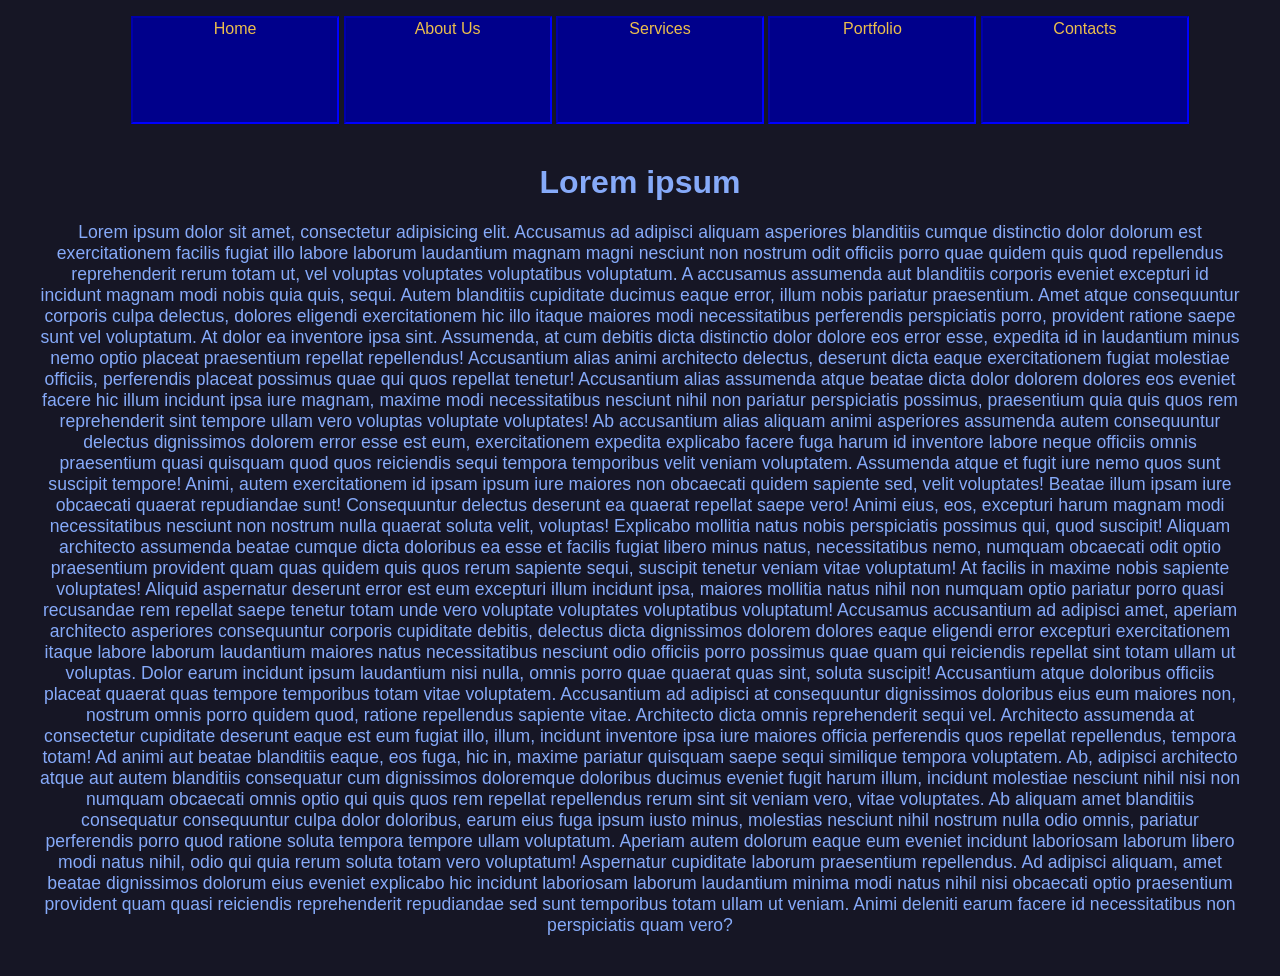
<file: Menu orizzontale/header/index.html>
<!DOCTYPE html>
<html lang="it">
  <head>
      <meta charset="UTF-8">
      <title>Menù orizzontale</title>
    <link rel="stylesheet" href="style.css">
  </head>

  <body>

    <header id="header">
      <ul class="horiz-menu">
        <li><a href="#">Home</a></li>
        <li><a href="#">About Us</a></li>
        <li><a href="#">Services</a></li>
        <li><a href="#">Portfolio</a></li>
        <li><a href="#">Contacts</a></li>
      </ul>
    </header>

    <main>
      <h1>Lorem ipsum</h1>
      <p>
        Lorem ipsum dolor sit amet, consectetur adipisicing elit.
        Accusamus ad adipisci aliquam asperiores blanditiis cumque distinctio dolor dolorum est exercitationem facilis fugiat illo labore laborum laudantium magnam magni nesciunt non nostrum odit officiis porro quae quidem quis quod repellendus reprehenderit rerum totam ut, vel voluptas voluptates voluptatibus voluptatum.
        A accusamus assumenda aut blanditiis corporis eveniet excepturi id incidunt magnam modi nobis quia quis, sequi.
        Autem blanditiis cupiditate ducimus eaque error, illum nobis pariatur praesentium.
        Amet atque consequuntur corporis culpa delectus, dolores eligendi exercitationem hic illo itaque maiores modi necessitatibus perferendis perspiciatis porro, provident ratione saepe sunt vel voluptatum.
        At dolor ea inventore ipsa sint.
        Assumenda, at cum debitis dicta distinctio dolor dolore eos error esse, expedita id in laudantium minus nemo optio placeat praesentium repellat repellendus!
        Accusantium alias animi architecto delectus, deserunt dicta eaque exercitationem fugiat molestiae officiis, perferendis placeat possimus quae qui quos repellat tenetur!
        Accusantium alias assumenda atque beatae dicta dolor dolorem dolores eos eveniet facere hic illum incidunt ipsa iure magnam, maxime modi necessitatibus nesciunt nihil non pariatur perspiciatis possimus, praesentium quia quis quos rem reprehenderit sint tempore ullam vero voluptas voluptate voluptates!
        Ab accusantium alias aliquam animi asperiores assumenda autem consequuntur delectus dignissimos dolorem error esse est eum, exercitationem expedita explicabo facere fuga harum id inventore labore neque officiis omnis praesentium quasi quisquam quod quos reiciendis sequi tempora temporibus velit veniam voluptatem.
        Assumenda atque et fugit iure nemo quos sunt suscipit tempore!
        Animi, autem exercitationem id ipsam ipsum iure maiores non obcaecati quidem sapiente sed, velit voluptates!
        Beatae illum ipsam iure obcaecati quaerat repudiandae sunt!
        Consequuntur delectus deserunt ea quaerat repellat saepe vero!
        Animi eius, eos, excepturi harum magnam modi necessitatibus nesciunt non nostrum nulla quaerat soluta velit, voluptas!
        Explicabo mollitia natus nobis perspiciatis possimus qui, quod suscipit!
        Aliquam architecto assumenda beatae cumque dicta doloribus ea esse et facilis fugiat libero minus natus, necessitatibus nemo, numquam obcaecati odit optio praesentium provident quam quas quidem quis quos rerum sapiente sequi, suscipit tenetur veniam vitae voluptatum!
        At facilis in maxime nobis sapiente voluptates!
        Aliquid aspernatur deserunt error est eum excepturi illum incidunt ipsa, maiores mollitia natus nihil non numquam optio pariatur porro quasi recusandae rem repellat saepe tenetur totam unde vero voluptate voluptates voluptatibus voluptatum!
        Accusamus accusantium ad adipisci amet, aperiam architecto asperiores consequuntur corporis cupiditate debitis, delectus dicta dignissimos dolorem dolores eaque eligendi error excepturi exercitationem itaque labore laborum laudantium maiores natus necessitatibus nesciunt odio officiis porro possimus quae quam qui reiciendis repellat sint totam ullam ut voluptas.
        Dolor earum incidunt ipsum laudantium nisi nulla, omnis porro quae quaerat quas sint, soluta suscipit!
        Accusantium atque doloribus officiis placeat quaerat quas tempore temporibus totam vitae voluptatem.
        Accusantium ad adipisci at consequuntur dignissimos doloribus eius eum maiores non, nostrum omnis porro quidem quod, ratione repellendus sapiente vitae.
        Architecto dicta omnis reprehenderit sequi vel.
        Architecto assumenda at consectetur cupiditate deserunt eaque est eum fugiat illo, illum, incidunt inventore ipsa iure maiores officia perferendis quos repellat repellendus, tempora totam!
        Ad animi aut beatae blanditiis eaque, eos fuga, hic in, maxime pariatur quisquam saepe sequi similique tempora voluptatem.
        Ab, adipisci architecto atque aut autem blanditiis consequatur cum dignissimos doloremque doloribus ducimus eveniet fugit harum illum, incidunt molestiae nesciunt nihil nisi non numquam obcaecati omnis optio qui quis quos rem repellat repellendus rerum sint sit veniam vero, vitae voluptates.
        Ab aliquam amet blanditiis consequatur consequuntur culpa dolor doloribus, earum eius fuga ipsum iusto minus, molestias nesciunt nihil nostrum nulla odio omnis, pariatur perferendis porro quod ratione soluta tempora tempore ullam voluptatum.
        Aperiam autem dolorum eaque eum eveniet incidunt laboriosam laborum libero modi natus nihil, odio qui quia rerum soluta totam vero voluptatum!
        Aspernatur cupiditate laborum praesentium repellendus.
        Ad adipisci aliquam, amet beatae dignissimos dolorum eius eveniet explicabo hic incidunt laboriosam laborum laudantium minima modi natus nihil nisi obcaecati optio praesentium provident quam quasi reiciendis reprehenderit repudiandae sed sunt temporibus totam ullam ut veniam.
        Animi deleniti earum facere id necessitatibus non perspiciatis quam vero?
      </p>

    </main>
  </body>
</html>
</file>
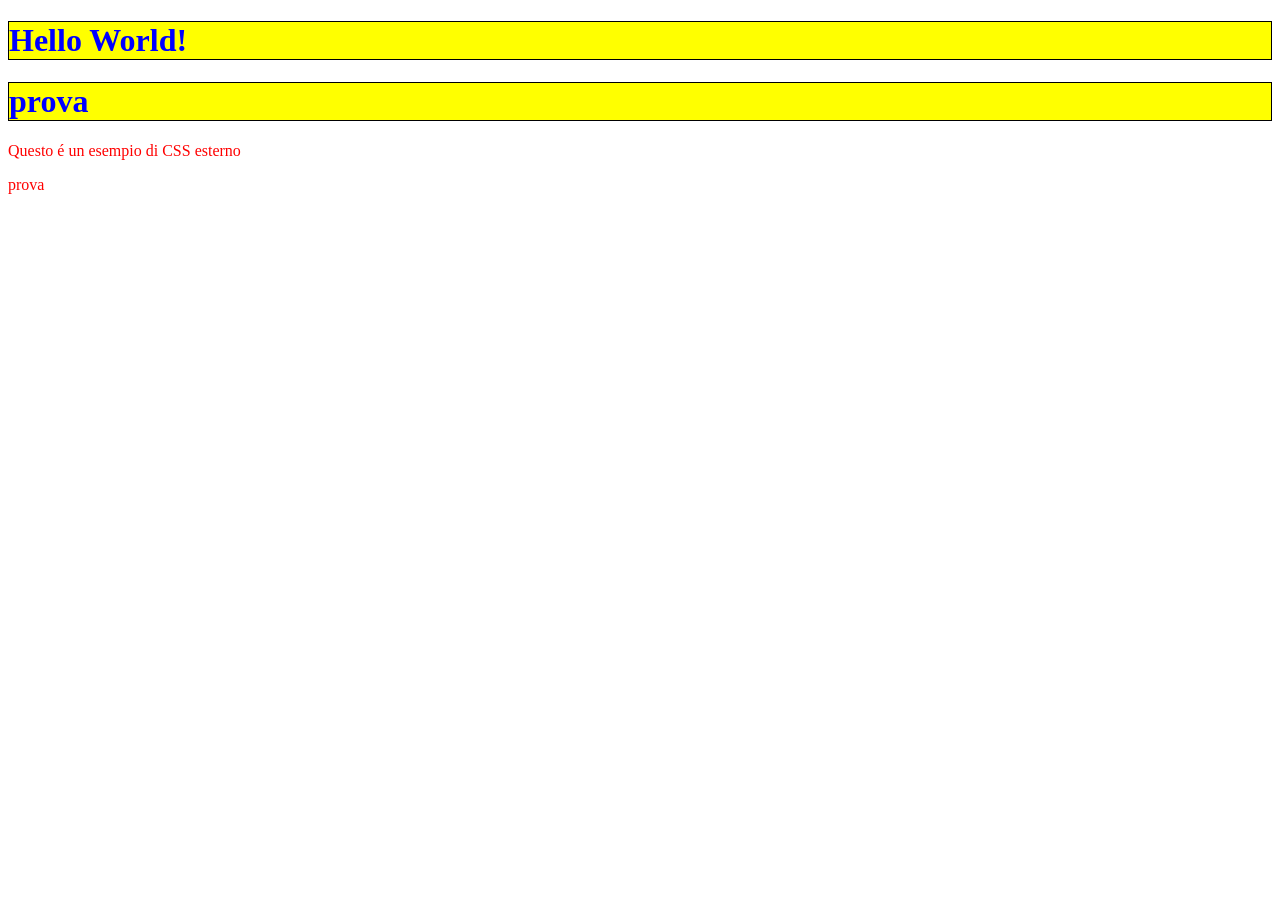
<file: ..prove/css.html>
<!DOCTYPE html>

<html>
    <head>
        <title>Cascading Style Sheets</title>
            <!--
            #le parentesi graffe non hanno una posizione precisa, l'importante è che siano sotto il
            selettore e che al loro interno abbiano gli attributi e i valori#

                selettore {
                    attributo: valore;
                }

            -->
            <style>
                
                h1
                {
                    color: blue;
                    background-color: yellow;
                    border: 1px solid black;
                }

                p
                {
                    color: red;
                }
                
            </style>
    </head>

<body>
    <h1>Hello World!</h1>
    <h1>prova</h1>
    <p>Questo &eacute; un esempio di CSS esterno</p>
    <p>prova</p>
</body>

</html>
</file>
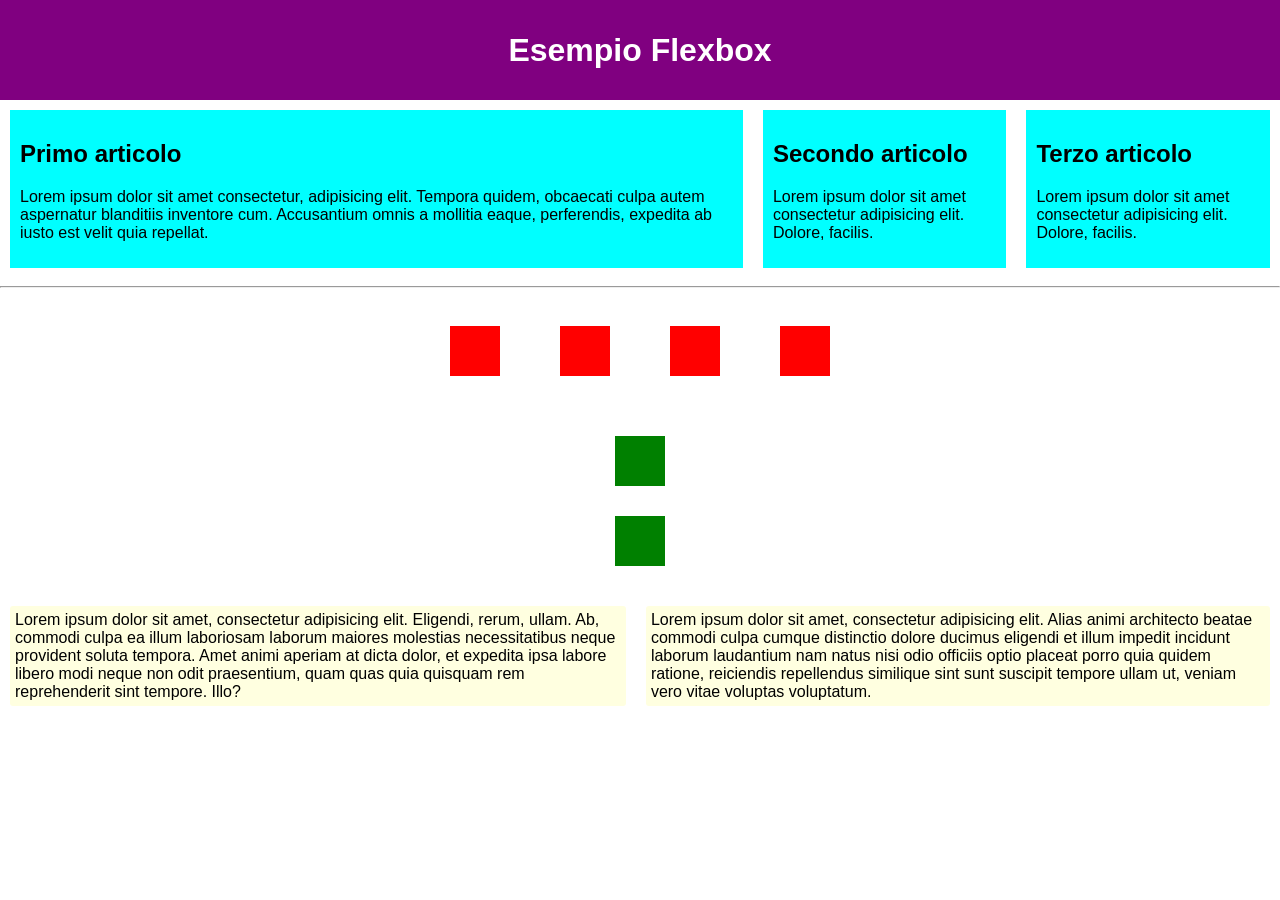
<file: ..prove/flexbox.html>
<!DOCTYPE html>
<html lang="en">
    <head>
        <meta charset="UTF-8">
        <title>Flexbox</title>
        <style>

            html {
                font-family: sans-serif;
            }

            body {
                margin: 0;
            }

            header.flex {
                background-color: purple;
                height: 100px;
            }
            
            h1.flex {
                text-align: center;
                color: white;
                line-height: 100px;
                margin: 0;
            }
            
            section.flex {
                display: flex; /* tutti i figli assumono la proprietà flex */
                flex-direction: row; /* direzione rispetto alla main axis (riga orizzontale) */
                /* flex-wrap: wrap; /* va a capo se non c'è spazio per gli elementi */
                /* flex-flow: x; scorciatoia per flex-direction e flex-wrap */
            }

            article.flex {
                padding: 10px;
                margin: 10px;
                background-color: aqua;
            }
            
            header {
                background-color: blue;
            }
            
            h1 {
                color: white;
            }

            .box {
                width: 30px;
                height: 30px;
                margin: 30px;
            }

            .red {
                background-color: red;
                width: 50px;
                height: 50px;
            }

            .green {
                background-color: green;
                width: 50px;
                height: 50px;
            }

            .container {
                display: flex;
                flex-direction: column;
                justify-content: center;
                align-items: center;
            }

            .row {
                display: flex;
                flex-direction: row;
                justify-content: center;
                align-items: center;
            }

            .columns {
                display: flex;
                justify-content: space-around;
            }

            .columns > * {
                background-color: lightyellow;
                margin: 10px 10px;
                padding: 5px;
                border-radius: 3px;
            }

        </style>
    </head>

    <body>
        <header class="flex">
            <h1 class="flex">Esempio Flexbox</h1>
        </header>
        <section class="flex">
            <article class="flex">
                <h2>Primo articolo</h2>
                <p>Lorem ipsum dolor sit amet consectetur, adipisicing elit. Tempora quidem, obcaecati culpa autem aspernatur blanditiis inventore cum. Accusantium omnis a mollitia eaque, perferendis, expedita ab iusto est velit quia repellat.</p>
            </article>
            <article class="flex">
                <h2>Secondo articolo</h2>
                <p>Lorem ipsum dolor sit amet consectetur adipisicing elit. Dolore, facilis.</p>
            </article>
            <article class="flex">
                <h2>Terzo articolo</h2>
                <p>Lorem ipsum dolor sit amet consectetur adipisicing elit. Dolore, facilis.</p>
            </article>
        </section>

        <hr>

        <section class="container">
            <section class="row">
                <article class="box red"></article>
                <article class="box red"></article>
                <article class="box red"></article>
                <article class="box red"></article>
            </section>
            <section class="column">
                <article class="box green"></article>
                <article class="box green"></article>
            </section>

            <section class="columns">
                <article>
                    Lorem ipsum dolor sit amet, consectetur adipisicing elit.
                    Eligendi, rerum, ullam. Ab, commodi culpa ea illum laboriosam laborum maiores molestias necessitatibus neque provident soluta tempora.
                    Amet animi aperiam at dicta dolor, et expedita ipsa labore libero modi neque non odit praesentium, quam quas quia quisquam rem reprehenderit sint tempore. Illo?
                </article>
                <article>
                    Lorem ipsum dolor sit amet, consectetur adipisicing elit.
                    Alias animi architecto beatae commodi culpa cumque distinctio dolore ducimus eligendi et illum impedit incidunt laborum laudantium nam natus nisi odio officiis optio placeat porro quia quidem ratione,
                    reiciendis repellendus similique sint sunt suscipit tempore ullam ut, veniam vero vitae voluptas voluptatum.
                </article>
            </section>
        </section>

    </body>
</html>
</file>
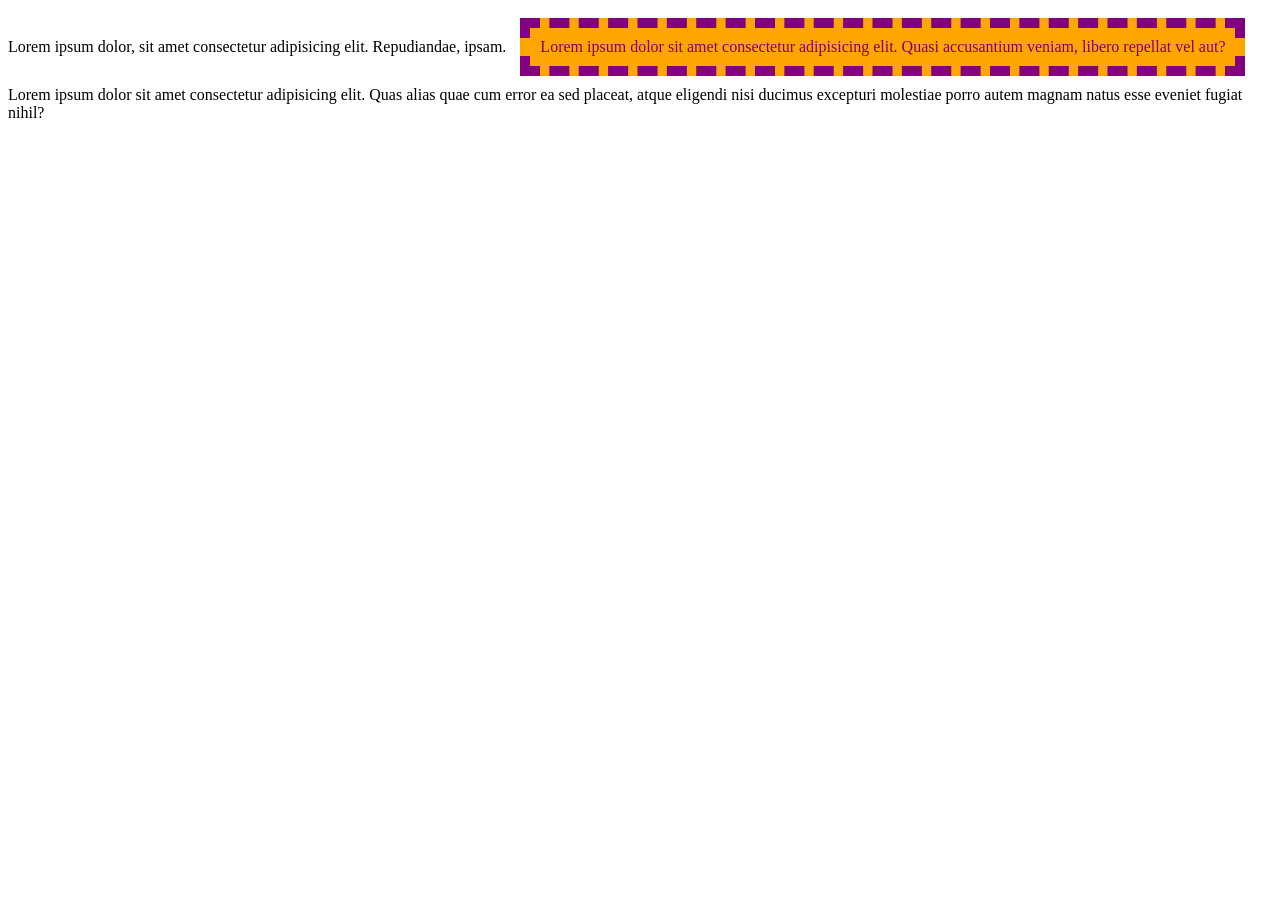
<file: ..prove/inline-block.html>
<!DOCTYPE html>
<html lang="it">
    <head>
        <meta charset="UTF-8">
        <title>Block-Inline</title>
        <style>
            .myDiv {
                background-color: orange;
                color: purple;
                border: 10px;
                border-style: dashed;
                padding: 10px;
                margin: 10px;
                display: inline-block;
            }
        </style>
    </head>

    <body>
        <div>
            Lorem ipsum dolor, sit amet consectetur adipisicing elit. Repudiandae, ipsam.
            <div class="myDiv">
                Lorem ipsum dolor sit amet consectetur adipisicing elit. Quasi accusantium veniam, libero repellat vel aut?
            </div>
            Lorem ipsum dolor sit amet consectetur adipisicing elit. Quas alias quae cum error ea sed placeat,
             atque eligendi nisi ducimus excepturi molestiae porro autem magnam natus esse eveniet fugiat nihil?
        </div>
    </body>
</html>
</file>
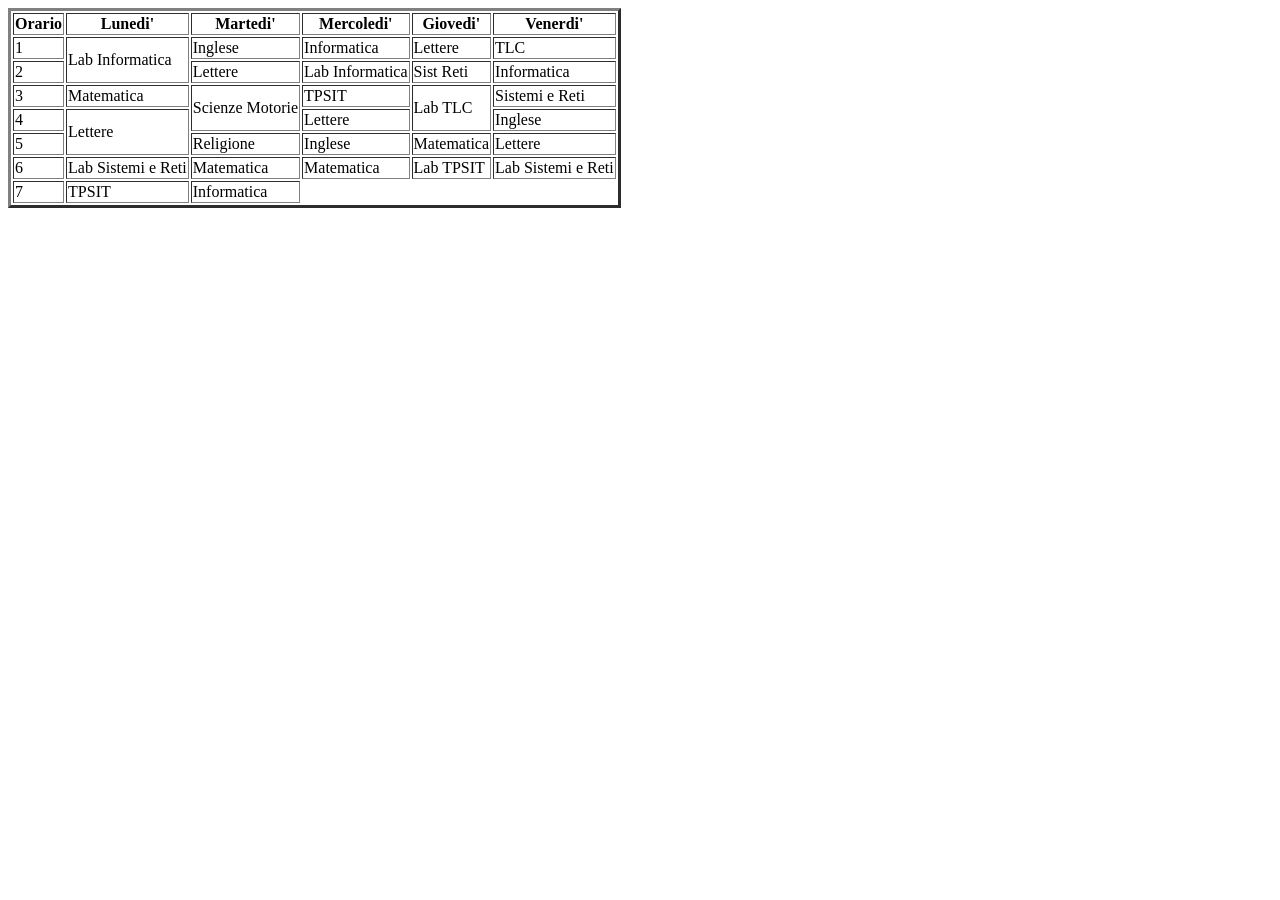
<file: ..prove/orario_scolastico.html>
<html>
    <head>
	    <title> Il mio orario scolastico </title>
	</head>
	 
    <body>
	 
		<table border="3">
			<tr>
				<th>Orario</th>
				<th>Lunedi'</th>
				<th>Martedi'</th>
				<th>Mercoledi'</th>
				<th>Giovedi'</th>
				<th>Venerdi'</th>
			</tr>
			
			<tr>
				<td>1</td>
				<td rowspan="2" >Lab Informatica</td>
				<td>Inglese</td>
				<td>Informatica</td>
				<td>Lettere</td>
				<td>TLC</td>
			</tr>
			
			<tr>
				<td>2</td>
				<td>Lettere</td>
				<td>Lab Informatica</td>
				<td>Sist Reti</td>
				<td>Informatica</td>
			</tr>
			
			<tr>
				<td>3</td>
				<td>Matematica</td>
				<td rowspan="2">Scienze Motorie</td>
				<td>TPSIT</td>
				<td rowspan="2">Lab TLC</td>
				<td>Sistemi e Reti</td>
			</tr>
			
			<tr>
				<td>4</td>
				<td rowspan="2">Lettere</td>
				<td>Lettere</td>
				<td>Inglese</td>
			</tr>
			
			<tr>
				<td>5</td>
				<td>Religione</td>
				<td>Inglese</td>
				<td>Matematica</td>
				<td>Lettere</td>
			</tr>
			
			<tr>
				<td>6</td>
				<td>Lab Sistemi e Reti</td>
				<td>Matematica</td>
				<td>Matematica</td>
				<td>Lab TPSIT</td>
				<td>Lab Sistemi e Reti</td>
			</tr>
			
			<tr>
				<td>7</td>
				<td>TPSIT</td>
				<td>Informatica</td>
			</tr>
		</table>
	 
	</body>
	 
</html>
</file>
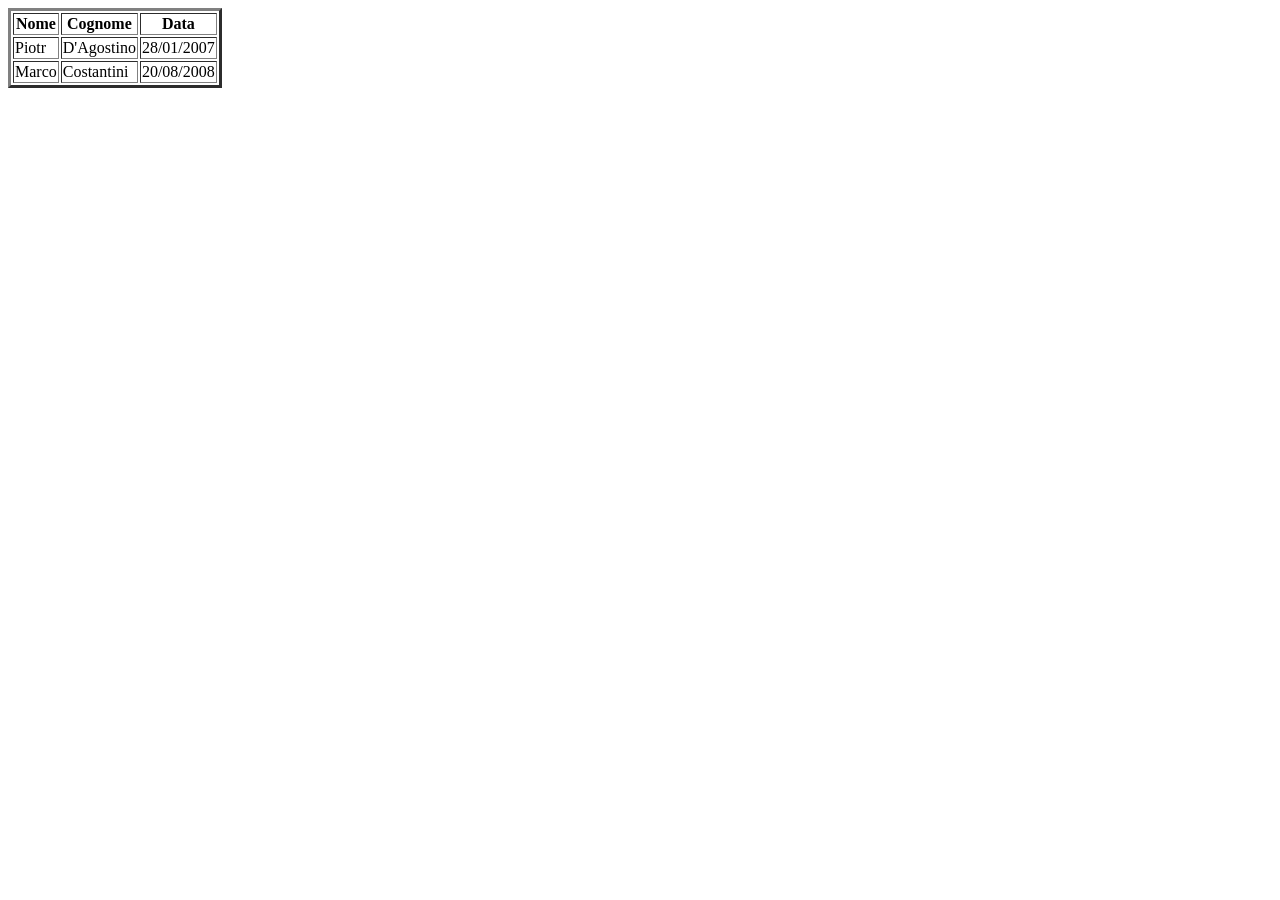
<file: ..prove/prima_prova.html>
<html>
    <head>
	    <title> La mia prima pagina HTML </title>
	</head>
	 
    <body>
	 
		<table border="3">
			<tr>
				<th>Nome</th>
				<th>Cognome</th>
				<th>Data</th>
			</tr>
			
			<tr>
				<td>Piotr</td>
				<td>D'Agostino</td>
				<td>28/01/2007</td>
			</tr>
			
			<tr>
				<td>Marco</td>
				<td>Costantini</td>
				<td>20/08/2008</td>
			</tr>
		</table>
	 
	</body>
	 
</html>
</file>
<file: Calcolatrice/style.css>
#plain, #display {
    width: 300px;
    margin: 50px auto; /* "auto" indica la centratura orizzontale */
    border-collapse: collapse;
    border: 2px solid black;
}

#display {
    padding: 20px;
}

td {
    padding: 10px;
    text-align: center;
}

button {
    width: 30px;
    height: 30px;
    border: 1px solid black;
    padding: 5px;
    font-size: 18px;
    background-color: #f0f0f0;
    border-radius: 5px;
    cursor: pointer; /* mostra il cursore come interazione (mano) */
}

/* temporaneo */
#display > * {
    text-align: right;
    margin-right: 10px;
}
</file>
<file: Combinatori di selettori/style.css>
#box p {
    color: red;
    font-family: Arial, Helvetica, sans-serif;
    font-size: large;
    border: 2px solid black;
}

/* tutti i figli diretti di */
#box > *:hover {
    background-color: yellow;
    /* il div ha un suo box */
}
</file>
<file: Dungeon/styles/style.css>
:root {
    --dark-blue: #0b1e3d;
    --title_bg: #254b85;
    --stone: #4A4A4A;
    --stone_rgb: 74, 74, 74;
    --choice-buttons: 75, 0, 130;
    --choice-buttons-hover: 138, 43, 226;
    --bg-scelta: 230, 230, 230;
    --game-over: 200, 0, 0, 1;
    --bg-ending: #0b1e3d;
    --restart-btn: 80, 130, 180;
    --restart-btn-hover: 107, 156, 207;
    --sx1-btn: #3d642d;
    --sx2-btn: #bca215;
    --sx3-btn: #61997b;
    --sx4-btn: #c64b1d;
    --dx1-btn: #C4A484;
    --dx2-btn: #a6a6a6;
    --dx3-btn: #005051;
    --dx4-btn: #7E8C54;
}

body {
    height: 100%;
    background-size: cover;
}

.scelta-stanza {
    text-align: center;
    color: white;
    font-size: 24px;
    background-color: rgba(var(--stone_rgb), 0.7);  /* rgb alpha (opacità) */
    padding: 10px;
    border-radius: 5px;
    width: 25%;
    margin: 35px auto;
}

.scelta_sx, .scelta_dx {
    text-align: center;
    width: 40%;
    margin: 30px 20px;
    display: inline-block;
    padding: 20px;
    background-color: rgba(var(--bg-scelta), 0.7);
    border-radius: 10px;
    font-size: 18px;
}

.scelta_sx {
    float: left;
}

.scelta_dx {
    float: right;
}

.sx-btn, .dx-btn {
    display: block;
    width: 200px;
    padding: 10px 20px;    /* top-bottom e right-left */
    margin: 20px auto;      /* auto ti mette al centro della width/height */
    background-color: rgba(var(--choice-buttons), 1);
    color: white;
    text-decoration: none;
    border-radius: 5px;
    text-align: center;
}

.sx-btn {
    position: absolute;     /* prende la posizione dal genitore (in questo caso il main) */
    top: 750px;
    left: 15%;
}

.dx-btn {
    position: absolute;
    left: 1400px;
    top: 750px;
}

.sx-btn:hover, .dx-btn:hover {
    background-color: rgba(var(--choice-buttons-hover), 0.7);
    transition: 0.5s;
    transform: scale(1.1);
}

/* ------------------------------------------------------------------------------------------------------------------ */

#index {
    background-image: url("../img/index.png");
}

#title {
    font-family: 'Cinzel', serif;
    font-size: 50px;
    background-color: var(--title_bg);
    border-radius: 10px;
    text-align: center;
    margin: 50px 750px 0 750px;
}

.index-button {
    font-family: 'Georgia', serif;
    font-size: 20px;
    position: absolute;
    top: 75%;
    left: 50%;
    padding: 50px 125px;
    background: linear-gradient(180deg, #060f1f, #3b82f6);
    border: 1px solid black;
    color: white;
    text-decoration: none;
    border-radius: 10px;
}

#start, #leave {
    transform: translateX(-50%) scale(1.0);
}

#leave {
    padding: 25px 65px;
    position: absolute;
    top: 90%;
}

#start:hover, #leave:hover {
    transition: 0.4s;
    transform: translateX(-50%) scale(1.1);
}

/* ------------------------------------------------------------------------------------------------------------------ */

#story {
    background-image: url("../img/bg-storia.png");
    font-family: 'Cinzel', serif;
    text-align: center;
}

@keyframes typing {
    from { width: 0 }
    to { width: 100% }
}

.typewriter {
    animation-name: typing;
    animation-duration: 1s;
    animation-timing-function: steps(30);   /* movimento dell'animazione */
    animation-iteration-count: 1;

    text-align: center;
    display: inline-block;
    color: white;
    font-size: 30px;
    border: 2px solid var(--stone);
    padding: 20px;
    margin: 20px;
    border-radius: 10px;
    background-color: rgba(240, 240, 240, 0.5);
}

#to-room {
    display: inline-block;
    margin: 20px 0 0 0;
    background-color: var(--stone);
    padding: 10px 20px;
    text-decoration: none;
    border-radius: 10px;
    color: white;
    font-size: 20px;
}

#to-room:hover {
    transition: 0.4s;
    transform: scale(1.1);
}

/* ------------------------------------------------------------------------------------------------------------------ */

#scelta {
    background-image: url("../img/scelta.png");
}

/* ------------------------------------------------------------------------------------------------------------------ */

#funghi {
    background-image: url("../img/sx/stanza-funghi.png");
}

#funghi > main > section a {
    background-color: var(--sx1-btn);
}

/* ------------------------------------------------------------------------------------------------------------------ */

#scelta_sx > p > span, #scelta_dx > p > span {
    font-weight: bold;
}

/* ------------------------------------------------------------------------------------------------------------------ */

#parcheggio {
    background-image: url("../img/dx/stanza-macchine.png");
}

#parcheggio > main > section a {
    background-color: var(--dx1-btn);
}

/* ------------------------------------------------------------------------------------------------------------------ */

#specchi {
    background-image: url("../img/sx/stanza-specchi.png");
}

#specchi > main > section a {
    background-color: var(--sx2-btn);
}

/* ------------------------------------------------------------------------------------------------------------------ */

.scelta-stanza.foo-op {
    background-color: rgba(var(--stone_rgb), 0.9);
}

.scelta_sx.foo-op, .scelta_dx.foo-op {
    background-color: rgba(var(--bg-scelta), 0.9);
}

/* ------------------------------------------------------------------------------------------------------------------ */

#scalinata {
    background-image: url("../img/dx/stanza-scalinata.png");
}

#scalinata > main > section a {
    background-color: var(--dx2-btn);
}

/* ------------------------------------------------------------------------------------------------------------------ */

#ombre {
    background-image: url("../img/sx/stanza-ombre.png");
}

#ombre > main > section a {
    background-color: var(--sx3-btn);
}

/* ------------------------------------------------------------------------------------------------------------------ */

#luce {
    background-image: url("../img/dx/stanza-luce.png");
}

#luce > main > section a {
    background-color: var(--dx3-btn);
}

/* ------------------------------------------------------------------------------------------------------------------ */

#santuario {
    background-image: url("../img/sx/stanza-santuario.png");
}

#santuario > main > section a {
    background-color: var(--sx4-btn);
}

/* ------------------------------------------------------------------------------------------------------------------ */

#tempio {
    background-image: url("../img/dx/stanza-tempio.png");
}

#tempio > main > section a {
    background-color: var(--dx4-btn);
}

/* ------------------------------------------------------------------------------------------------------------------ */

.gameover {
    background-color: black;
    text-align: center;
    color: white;
}

.gameover > main > h1 {
    font-size: 60px;
    margin: 20px 50px 50px;
    color: rgba(var(--game-over));
}

.gameover > main > p {
    font-size: 20px;
    margin: 25px;
}

#retry-btn {
    background-color: rgba(var(--choice-buttons), 1);
    color: white;
    text-decoration: none;
    padding: 12px 24px;
    display: inline-block;
    margin: 25px;
    border-radius: 8px;
    font-size: 18px;
}

#retry-btn:hover {
    background-color: rgba(var(--choice-buttons-hover));
}

.ending {
    background-color: var(--bg-ending);

    /* gradiente che si espande verso l'esterno
    (circolare, bianco, trasparenza 5%, secondo colore (area trasparente per dare spazio ai puntini), distanza di transizione. */
    background-image: radial-gradient(circle, rgba(255,255,255,0.05) 1px, transparent 1px);
    /* spazio (x, y) tra ciascun pattern di puntini */
    background-size: 50px 50px;

    text-align: center;
    color: var(--stone);
    font-family: 'Cinzel', serif;
    padding: 40px;
}

.ending > main > h1 {
    font-size: 60px;
    margin: 30px 50px 20px;
    color: rgba(255, 255, 255, 0.9);
}

.ending > main > p {
    font-size: 20px;
    margin: 25px;
    background-color: rgba(255,255,255, 0.05);
    padding: 20px;
    border-radius: 10px;
    line-height: 1.8;
}

#bad-ending > main > p > span, #good-ending > main > p > span {
    font-style: italic;
    color: yellow;
}

.restart-btn {
    background-color: rgba(var(--restart-btn), 1);
    color: white;
    text-decoration: none;
    padding: 12px 24px;
    display: inline-block;
    margin: 25px;
    border-radius: 8px;
    font-size: 18px;
}

.restart-btn:hover {
    background-color: rgba(var(--restart-btn-hover), 0.7);
    transition: 0.4s;
    transform: scale(1.1);
}
</file>
<file: Pseudo classi/styles.css>
body {
    text-align: center;
    background: linear-gradient(230deg, #eb92be, #ffef78, #63c9b4);
    /* linear-gradient(gradi del gradiente, 2+ colori); */
}

hr {
    width: 50%;
}

ul {
    background-color: white;
    list-style: none;
    border: 2px solid black;
    /* permette di non andare a capo se affiancato ad un elemento */
    display: inline-block;
    padding: 10px 30px 10px 20px;
}

li {
    padding: 7px;
    border-bottom: 1px solid black;
}

li:last-child {
    border-bottom: none;
}

.blueorange li:hover {
    background-color: blue;
}

.greenpurple li:hover {
    background-color: green;
}

.tarquoisecoral li:hover {
    background-color: #30d5c8;
}

.blueorange li:active {
    color: orange;
}

.greenpurple li:active {
    color: purple;
}

.tarquoisecoral li:active {
    color: coral;
}

/* H2 */

.music {
    color: orange;
}

.cities {
    color: green;
}

.programming-l {
    color: coral;
}

/*
allinearli in verticale?

.sx {
    display: inline-block;
}

.v {
    display: inline-block;
}

.dx {
    display: inline-block;
}
 */
</file>
<file: Recap/styles.css>
body {
    background-image: url("img/bg/background.png");
    background-size: cover;
}

h1 {
    color: green;
    text-align: center;
    font-family: "Comic Sans MS", "Comic Sans", cursive;
}

table {
    width: 70%;
    margin: auto;
    border-collapse: collapse;
    /* border-spacing: 5px; */
}

table, th, td {
    border: 5px solid grey;
}

div {
    text-align: center;
}

a:hover {
    text-decoration: none;
}

.img-index {
    width: 60px;
    height: 60px;
    display: block; /* il block non va a capo a differenza dell'inline */
    margin-left: auto;
    margin-right: auto;
}

.img-artist {
    border: 1px solid grey;
    width: 200px;
    height: auto; /* serve per non allungare l'immagine. la adatta in base alla width */
    float: left;
    margin-right: 20px;
    margin-bottom: 10px;
}

.testo {
    background-color: lightgray;
    border: 3px solid black;
    margin: 0 0 15px 0;
    padding: 7px;
}

.back {
    background-color: #28A745;
    padding: 5px 5px 5px 5px;
    border-radius: 6px;
}

.bio {
    color: green;
}

.red {
    color: red;
}
.index {
    font-weight: bold;
}

.txt_green {
    color: green;
}

.bg_yellow {
    background-color: yellow;

}

.bg_grey {
    background-color: grey;
}

.bg_l-blue {
    background-color: lightblue;
}

.white_box {
    border: 1px solid white;
}

.brani{
    color: red;
    font-style: italic;
}

.padding {
    padding: 2px 2px 2px 2px;
}
</file>
<file: Selettori di classe/styles.css>
body {
    background-image: url("img/background.png");
    background-size: cover; /* adatta l'immagine per riempire lo schermo */
}

p {
    font-family: Arial, sans-serif;
    font-size: 12px;
    text-align: center;
}

div {
    text-align: center;
}

.title {
    color: midnightblue;
    text-decoration: underline;
}

.p1 {
    border: 3px solid darkred;
    color: red;
}

.p2 {
    border: 3px solid darkgreen;
    color: green;
}

.p3 {
    border: 3px solid darkblue;
    color: blue;
}

/* selettore combinato */
.p1, .p2, .p3 {
    padding: 15px; /* parte intorno al testo */
    margin: 10px;
    border-radius: 10px; /* arrotondamento dei 4 lati */
    background-color: rgba(160, 160, 160, 0.2); /* r, g, b, trasparenza */
}

.amazon {
    margin-top: 75px;
}

.back {
    margin-bottom: 30px;
}

button {
    background: #007BFF;
    color: white;
    padding: 7px;
    border-radius: 5px;
}

button:hover {
    text-decoration: underline;
    background: #0051CC;
}

iframe {
    width: 75%; /* X */
    height: 65%; /* Y */
}

hr {
    margin: 30px 0; /* lo 0 sta per la distanza sx dx dai margini della pagina */
    border: none;
    border-top: 2px solid #C19A6B;
}
</file>
<file: Menu orizzontale/footer/style.css>
/* la pseudoclasse :root ha specificità maggiore rispetto all'oggetto HTML */
:root {
    --bg: #161625;
}

/* pseudoelemento che si attiva all'evidenziamento di un testo */
::selection {
    background-color: darkslateblue;
    color: white;
}

body {
    font-family: Helvetica, serif;
    margin: 40px;
    background-color: var(--bg);
    color: #86aaf9;
}

main, footer {
    text-align: center;
}

li {
    border: 2px inset blue;
    width: 200px;
    height: 100px;
    background-color: darkblue;
}

a {
    color: #EBBE4D;
    text-decoration: none;
}

p {
    font-size: 1.1em;
    /* 110% */
}

hr {
    margin-top: 70px;
}

#info {
    border: solid grey;
    background-color: grey;
}

#info:hover {
    border: solid dimgray;
    background-color: dimgray;
}

#footer {
    display: none;
}

.horiz-menu > li {
    display: inline-block;
    padding: 2px;
}

.horiz-menu > li > a {
    display: block;
    width: 100%;
    height: 100%;
    text-align: center;
    color: #EBBE4D;
    text-decoration: none;
}

.horiz-menu > li:hover {
    background-color: #BA8E23;
    color: blue;
    border: 2px outset;
    transition: background-color 0.5s;
    transform: scale(1.05);
}

.horiz-menu > li:hover > a {
    color: blue;
}
</file>
<file: Menu orizzontale/header/style.css>
/* la pseudoclasse :root ha specificità maggiore rispetto all'oggetto HTML */
:root {
    --bg: #161625;
}

/* pseudoelemento che si attiva all'evidenziamento di un testo */
::selection {
    background-color: darkslateblue;
    color: white;
}

body {
    font-family: Helvetica, serif;
    margin: 0 40px 40px 40px;
    background-color: var(--bg);
    color: #86aaf9;
}

main, header {
    text-align: center;
}

p {
    font-size: 1.1em;
    /* 110% */
}

h1 {
    margin-top: 40px;
}

hr {
    margin-top: 200px;
}

#header {
    position: static;
    top: 0;
    left: 0;
    width: 100%;
    background-color: var(--bg);
}

.horiz-menu > li {
    display: inline-block;
    padding: 2px;
    border: 2px inset blue;
    width: 200px;
    height: 100px;
    background-color: darkblue;
}

.horiz-menu > li:hover {
    background-color: #BA8E23;
    color: blue;
    border: 2px outset;
    transition: background-color 0.5s;
    transform: scale(1.05);
}

.horiz-menu > li > a {
    display: block;
    width: 100%;
    height: 100%;
    text-align: center;
    color: #EBBE4D;
    text-decoration: none;
}

.horiz-menu > li:hover > a {
    color: blue;
}
</file>
